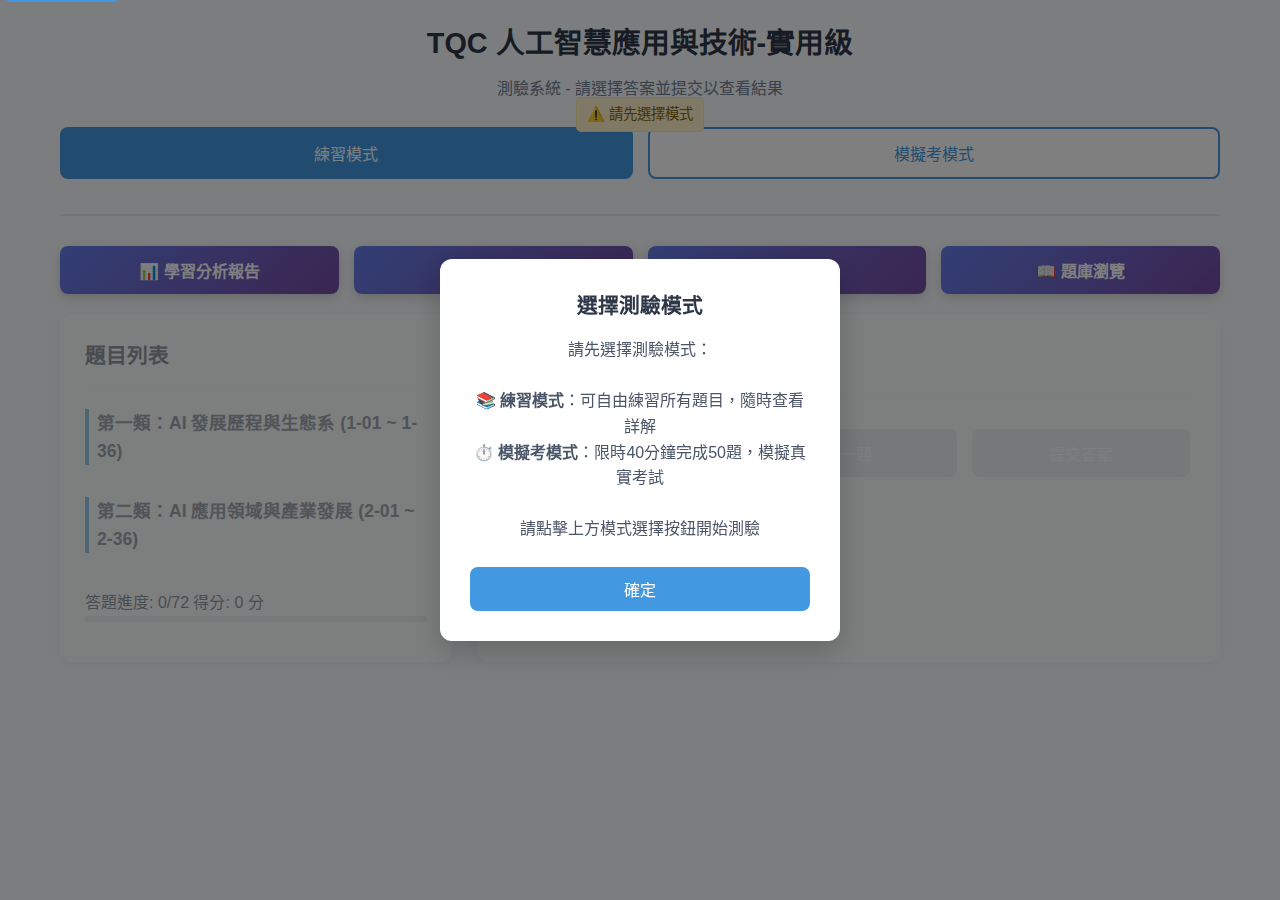
<file: index.html>
<!DOCTYPE html>
<html lang="zh-TW">
<head>
    <meta charset="UTF-8">
    <meta name="viewport" content="width=device-width, initial-scale=1.0">
    <title>TQC人工智慧應用與技術測驗</title>
    <link rel="stylesheet" href="style.css">
</head>
<body class="mode-not-selected">
    <!-- 自定義提示框 -->
    <div class="custom-alert" id="custom-alert">
        <div class="alert-content">
            <div class="alert-title" id="alert-title">提示</div>
            <div class="alert-message" id="alert-message"></div>
            <div class="alert-buttons">
                <button class="alert-btn confirm" id="alert-confirm">確定</button>
                <button class="alert-btn cancel" id="alert-cancel" style="display: none;">取消</button>
            </div>
        </div>
    </div>

    <!-- 學習分析報告模態框 -->
    <div class="modal" id="analysis-modal">
        <div class="modal-content">
            <div class="modal-header">
                <h2>📊 學習分析報告</h2>
                <span class="close" id="close-analysis">&times;</span>
            </div>
            <div class="modal-body" id="analysis-content">
                <!-- 分析內容將由JS生成 -->
            </div>
            <div class="modal-footer">
                <button class="btn-secondary" id="export-analysis">匯出報告</button>
                <button class="btn-primary" id="close-analysis-btn">關閉</button>
            </div>
        </div>
    </div>

    <!-- 自定義測驗模態框 -->
    <div class="modal" id="custom-quiz-modal">
        <div class="modal-content">
            <div class="modal-header">
                <h2>🎯 自定義測驗</h2>
                <span class="close" id="close-custom-quiz">&times;</span>
            </div>
            <div class="modal-body">
                <div class="custom-quiz-form">
                    <div class="form-group">
                        <label>測驗標題</label>
                        <input type="text" id="quiz-title" placeholder="輸入測驗標題" value="自定義測驗">
                    </div>
                    
                    <div class="form-group">
                        <label>題目數量</label>
                        <input type="number" id="quiz-quantity" min="5" max="72" value="20">
                    </div>
                    
                    <div class="form-group">
                        <label>測驗時間（分鐘）</label>
                        <input type="number" id="quiz-time" min="5" max="120" value="30">
                    </div>
                    
                    <div class="form-group">
                        <label>選擇題目類別</label>
                        <div class="category-checkboxes">
                            <label class="checkbox-label">
                                <input type="checkbox" id="category1-check" checked> 
                                第一類：AI 發展歷程與生態系
                            </label>
                            <label class="checkbox-label">
                                <input type="checkbox" id="category2-check" checked> 
                                第二類：AI 應用領域與產業發展
                            </label>
                        </div>
                    </div>
                    
                    <div class="form-group">
                        <label>題目難度篩選</label>
                        <div class="difficulty-options">
                            <label class="radio-label">
                                <input type="radio" name="difficulty" value="all" checked> 
                                全部題目
                            </label>
                            <label class="radio-label">
                                <input type="radio" name="difficulty" value="weakness"> 
                                弱點題目
                            </label>
                            <label class="radio-label">
                                <input type="radio" name="difficulty" value="unanswered"> 
                                未答題目
                            </label>
                        </div>
                    </div>
                    
                    <div class="quiz-preview" id="quiz-preview">
                        <h4>測驗預覽</h4>
                        <div id="preview-content">選擇設定後將顯示預覽</div>
                    </div>
                </div>
            </div>
            <div class="modal-footer">
                <button class="btn-secondary" id="preview-quiz">更新預覽</button>
                <button class="btn-primary" id="start-custom-quiz">開始測驗</button>
            </div>
        </div>
    </div>

    <!-- 智慧錯題本模態框 -->
    <div class="modal" id="wrong-questions-modal">
        <div class="modal-content">
            <div class="modal-header">
                <h2>📚 智慧錯題本</h2>
                <span class="close" id="close-wrong-questions">&times;</span>
            </div>
            <div class="modal-body">
                <div class="wrong-questions-panel">
                    <h3>🎯 錯題分析與複習</h3>
                    
                    <!-- 統計資訊 -->
                    <div class="wrong-questions-stats" id="wrong-questions-stats">
                        <!-- 統計數據將由JS生成 -->
                    </div>
                    
                    <!-- 篩選器 -->
                    <div class="wrong-questions-filter" id="wrong-questions-filter">
                        <button class="filter-btn active" data-filter="all">全部錯題</button>
                        <button class="filter-btn" data-filter="category1">AI發展歷程</button>
                        <button class="filter-btn" data-filter="category2">AI應用領域</button>
                        <button class="filter-btn" data-filter="recent">最近錯誤</button>
                        <button class="filter-btn" data-filter="frequent">頻繁錯誤</button>
                    </div>
                    
                    <!-- 錯題列表 -->
                    <div class="wrong-questions-list" id="wrong-questions-list">
                        <!-- 錯題列表將由JS生成 -->
                    </div>
                    
                    <!-- 操作按鈕 -->
                    <div class="wrong-questions-actions">
                        <button class="wrong-questions-btn secondary" id="export-wrong-questions">
                            📥 匯出錯題
                        </button>
                        <button class="wrong-questions-btn primary" id="start-wrong-questions-training">
                            🎯 專項練習
                        </button>
                    </div>
                </div>
            </div>
            <div class="modal-footer">
                <button class="btn-secondary" id="close-wrong-questions-btn">關閉</button>
            </div>
        </div>
    </div>

    <!-- 題庫瀏覽模態框 -->
<div class="modal" id="question-bank-modal">
    <div class="modal-content" style="max-width: 900px;">
        <div class="modal-header">
            <h2>📖 題庫瀏覽</h2>
            <span class="close" id="close-question-bank">&times;</span>
        </div>
        <div class="modal-body">
            <div class="question-bank-panel">
                <!-- 搜尋和篩選區域 -->
                <div class="question-bank-filter">
                    <div class="search-box">
                        <input type="text" id="question-search" placeholder="搜尋題目內容..." style="width: 100%; padding: 10px; border: 1px solid #ddd; border-radius: 5px;">
                    </div>
                    <div class="filter-options">
                        <label class="checkbox-label">
                            <input type="checkbox" id="filter-category1" checked> 
                            第一類：AI 發展歷程與生態系
                        </label>
                        <label class="checkbox-label">
                            <input type="checkbox" id="filter-category2" checked> 
                            第二類：AI 應用領域與產業發展
                        </label>
                        <select id="sort-questions" style="padding: 8px; border: 1px solid #ddd; border-radius: 5px;">
                            <option value="id">按題號排序</option>
                            <option value="category">按類別排序</option>
                        </select>
                    </div>
                </div>
                
                <!-- 統計資訊 -->
                <div class="question-bank-stats" id="question-bank-stats">
                    <!-- 統計數據將由JS生成 -->
                </div>
                
                <!-- 題目列表 -->
                <div class="question-bank-list" id="question-bank-list">
                    <!-- 題目列表將由JS生成 -->
                </div>
            </div>
        </div>
        <div class="modal-footer">
            <button class="btn-secondary" id="export-question-bank">匯出題庫</button>
            <button class="btn-primary" id="close-question-bank-btn">關閉</button>
        </div>
    </div>
</div>

    <!-- 新增功能按鈕區域 -->
    <div class="feature-buttons">
        <button class="feature-btn" id="analysis-btn">
            📊 學習分析報告
        </button>
        <button class="feature-btn" id="custom-quiz-btn">
            🎯 自定義測驗
        </button>
        <button class="feature-btn" id="wrong-questions-btn">
            📚 智慧錯題本
        </button>
        <!-- 新增題庫瀏覽按鈕 -->
        <button class="feature-btn" id="question-bank-btn">
            📖 題庫瀏覽
        </button>
    </div>

    <!-- 添加主要內容錨點 -->
    <a id="main-content" class="sr-only" tabindex="-1"></a>
    <div class="container">
        <header>
            <h1>TQC 人工智慧應用與技術-實用級</h1>
            <p class="subtitle">測驗系統 - 請選擇答案並提交以查看結果</p>
            
            <!-- 新增模式選擇按鈕 -->
            <div class="mode-selector">
                <button class="mode-btn active" id="practice-mode">練習模式</button>
                <button class="mode-btn" id="exam-mode">模擬考模式</button>
            </div>
        </header>
        
        <!-- 模擬考專用計時器 -->
        <div class="exam-timer" id="exam-timer" style="display: none;">
            <div class="timer-display">
                <span>剩餘時間：</span>
                <span id="time-display">40:00</span>
            </div>
            <div class="exam-info">
                <span>題數：<span id="exam-question-count">50</span>題</span>
                <span>目標分數：70分</span>
            </div>
        </div>
        
        <div class="main-content">
            <div class="question-list" id="question-list">
                <h2>題目列表</h2>
                
                <div class="question-categories">
                    <div class="category-title">第一類：AI 發展歷程與生態系 (1-01 ~ 1-36)</div>
                    <div class="question-items" id="category1">
                        <!-- 第一類題目將由JS生成 -->
                    </div>
                    
                    <div class="category-title">第二類：AI 應用領域與產業發展 (2-01 ~ 2-36)</div>
                    <div class="question-items" id="category2">
                        <!-- 第二類題目將由JS生成 -->
                    </div>
                </div>
                
                <!-- 新增進度條 -->
                <div class="progress-container">
                    <div class="progress-label">
                        <span>答題進度: <span id="progress">0/72</span></span>
                        <span>得分: <span id="score">0</span> 分</span>
                    </div>
                    <div class="progress-bar">
                        <div class="progress-fill" id="progress-fill" style="width: 0%"></div>
                    </div>
                </div>

                <div class="weakness-panel" id="weakness-panel" style="display: none;">
                    <h3>弱點分析</h3>
                    <div class="weakness-summary">
                        <div class="weakness-stats">
                            <div class="weakness-stat">
                                <span class="stat-value" id="weakness-count">0</span>
                                <span class="stat-label">弱點領域</span>
                            </div>
                            <div class="weakness-stat">
                                <span class="stat-value" id="improvement-percent">0%</span>
                                <span class="stat-label">需改進</span>
                            </div>
                        </div>
                    </div>
                    <div class="weakness-categories" id="weakness-categories">
                        <!-- 弱點分類將由JS生成 -->
                    </div>
                    <button class="weakness-training-btn" id="weakness-training-btn">
                        🎯 開始弱點訓練
                    </button>
                </div>

                <div class="result-panel" id="result-panel" style="display: none;">
                    <h3>測驗結果</h3>
                    <div id="result-content"></div>
                </div>
            </div>
            
            <div class="question-detail">
                <div class="question-header">
                    <div class="question-number" id="current-question">題目 1-01</div>
                </div>
                
                <div class="question-text" id="question-text">
                    <!-- 題目內容將由JS生成 -->
                </div>
                
                <div class="options" id="options-container">
                    <!-- 選項將由JS生成 -->
                </div>
                
                <div class="feedback" id="feedback">
                    <!-- 回饋訊息將由JS生成 -->
                </div>
                
                <div class="navigation">
                    <button class="prev-btn" id="prev-btn">上一題</button>
                    <button class="next-btn" id="next-btn">下一題</button>
                    
                    <!-- 練習模式專用提交按鈕 -->
                    <button class="submit-btn" id="submit-btn" disabled>提交答案</button>
                    
                    <!-- 新增：第一類完成交卷按鈕 -->
                    <button class="category-submit-btn" id="category1-submit-btn" style="display: none;">
                        ✅ 完成第一類交卷
                    </button>
                    
                    <!-- 弱點訓練按鈕 -->
                    <button class="weakness-mode-btn" id="weakness-mode-btn" style="display: none;">
                        🎯 弱點訓練模式
                    </button>
                    
                    <!-- 模擬考專用提交按鈕 -->
                    <button class="exam-submit-btn" id="exam-submit-btn" style="display: none;">提前交卷</button>
                    
                    <!-- 模擬考專用再考一次按鈕 -->
                    <button class="exam-retry-btn" id="exam-retry-btn" style="display: none;">再考一次</button>
                </div>
            </div>
        </div>
    </div>
    <script src="script_rd.js"></script>
</body>
</html>
</file>
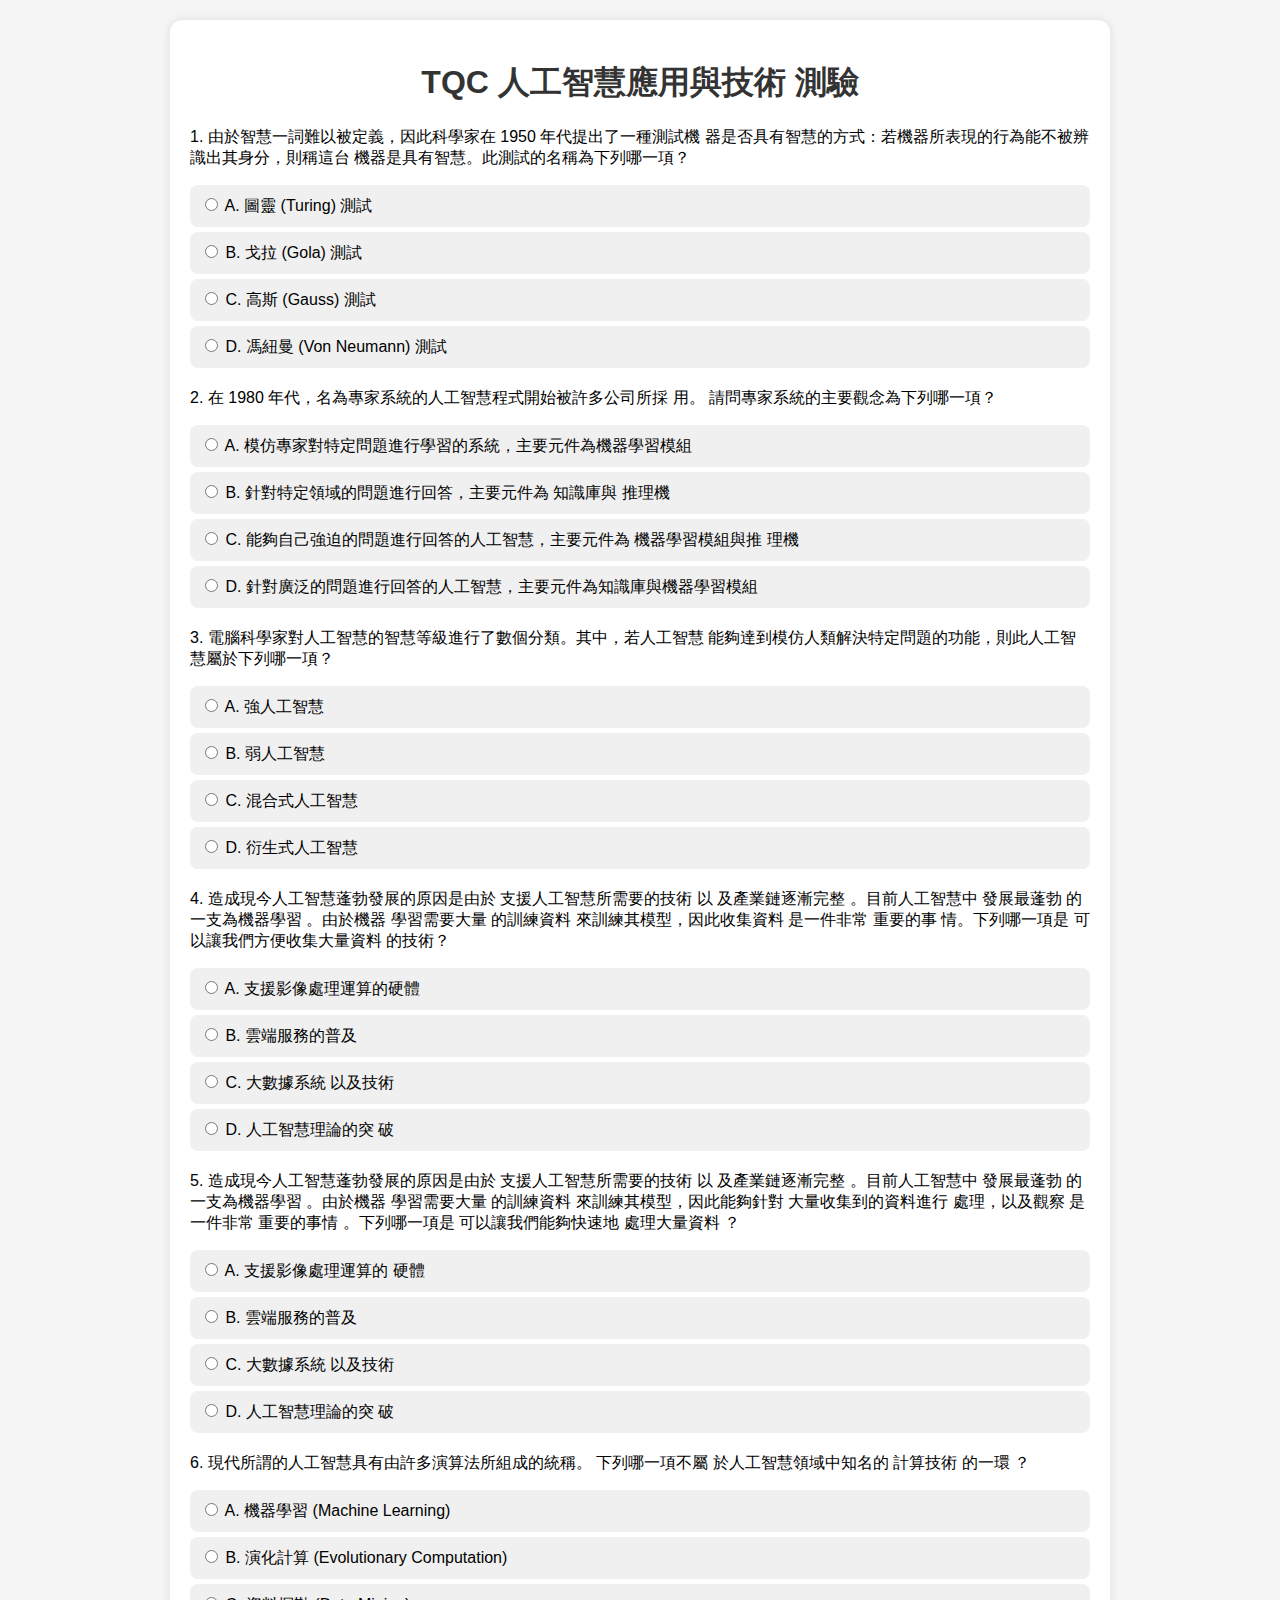
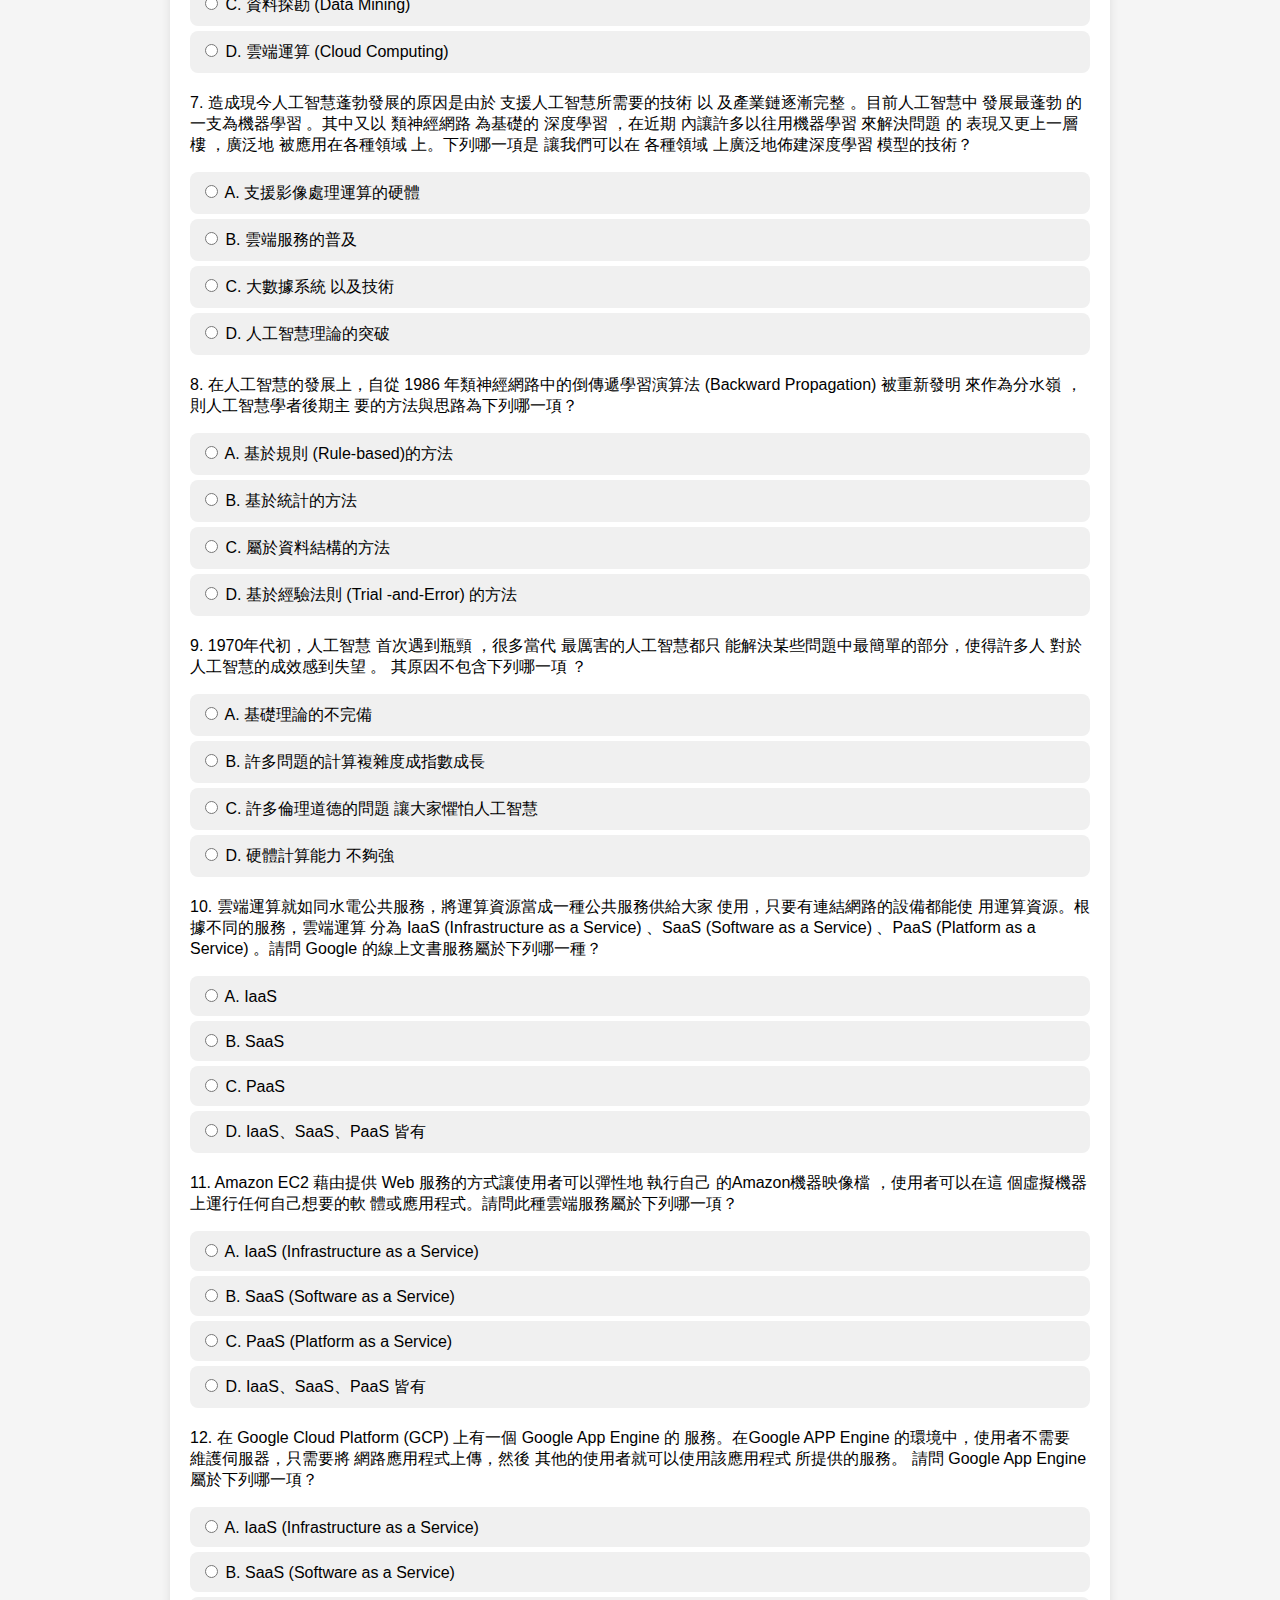
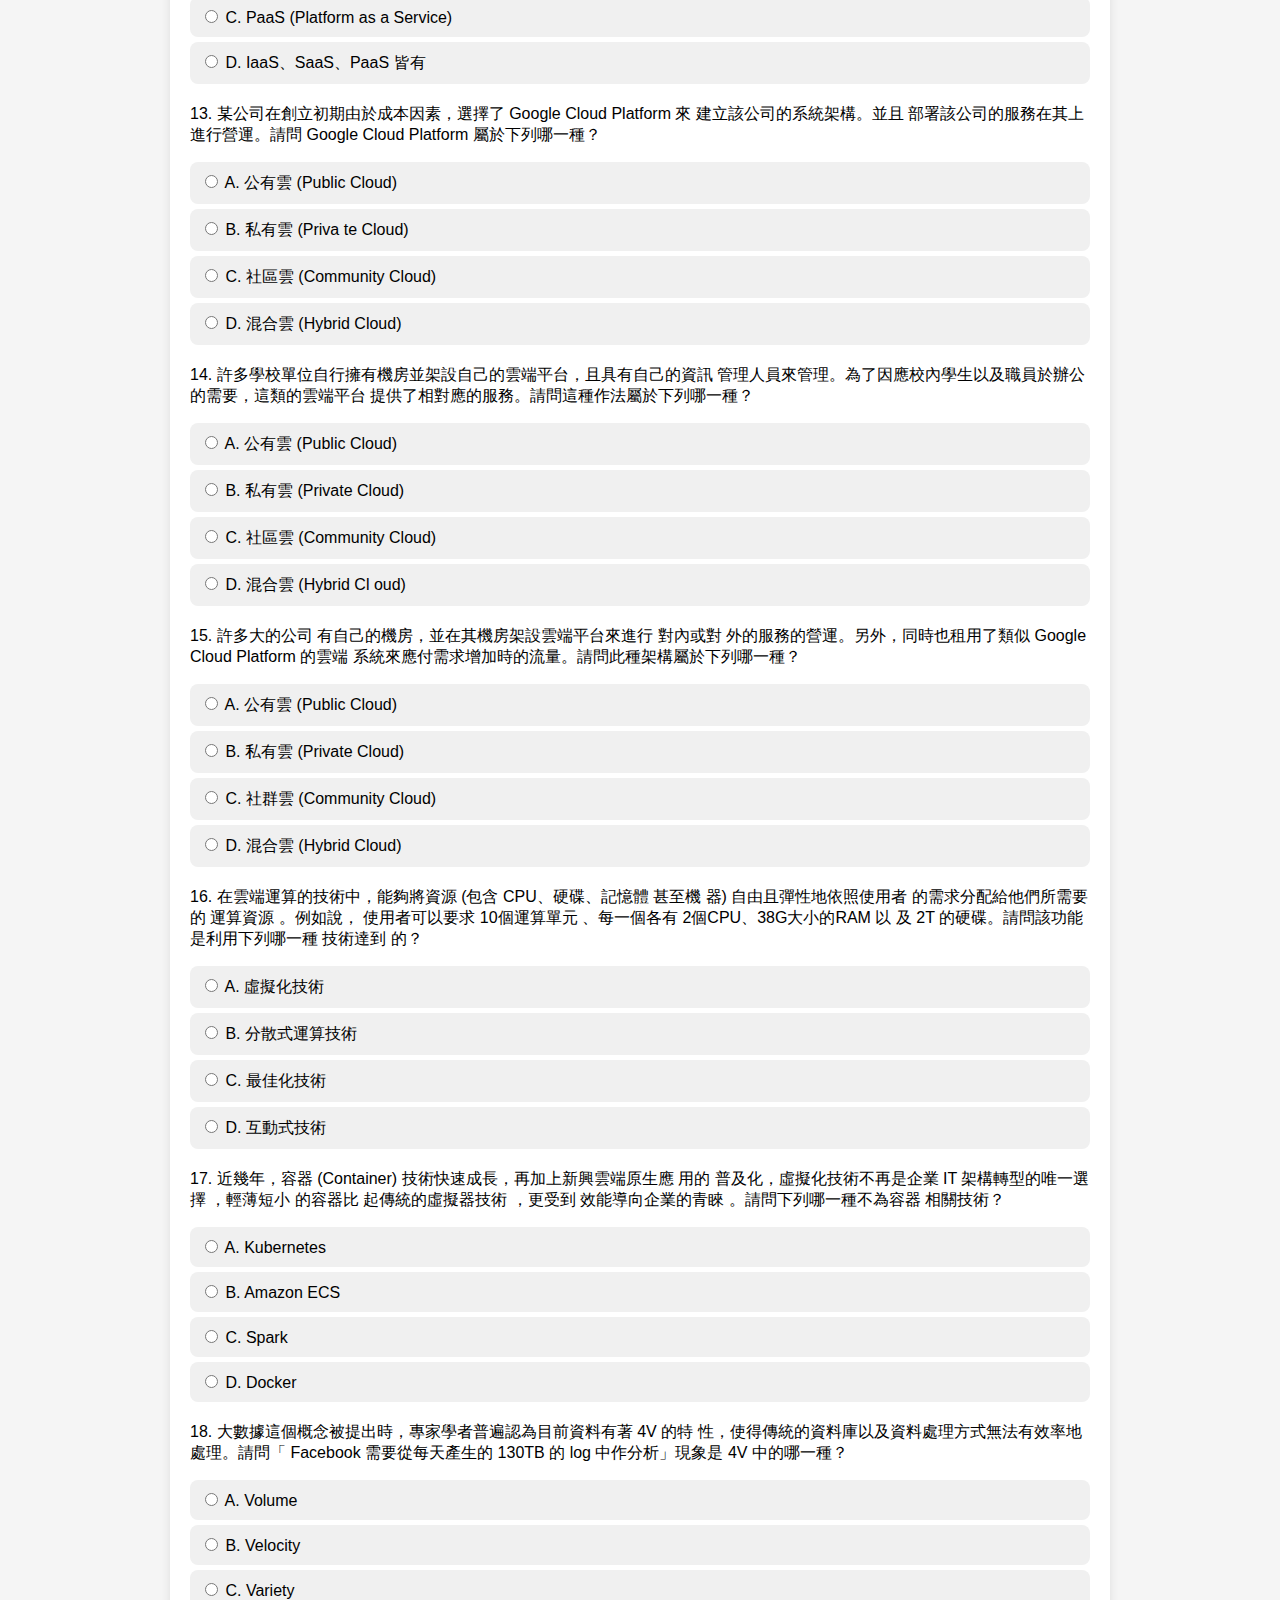
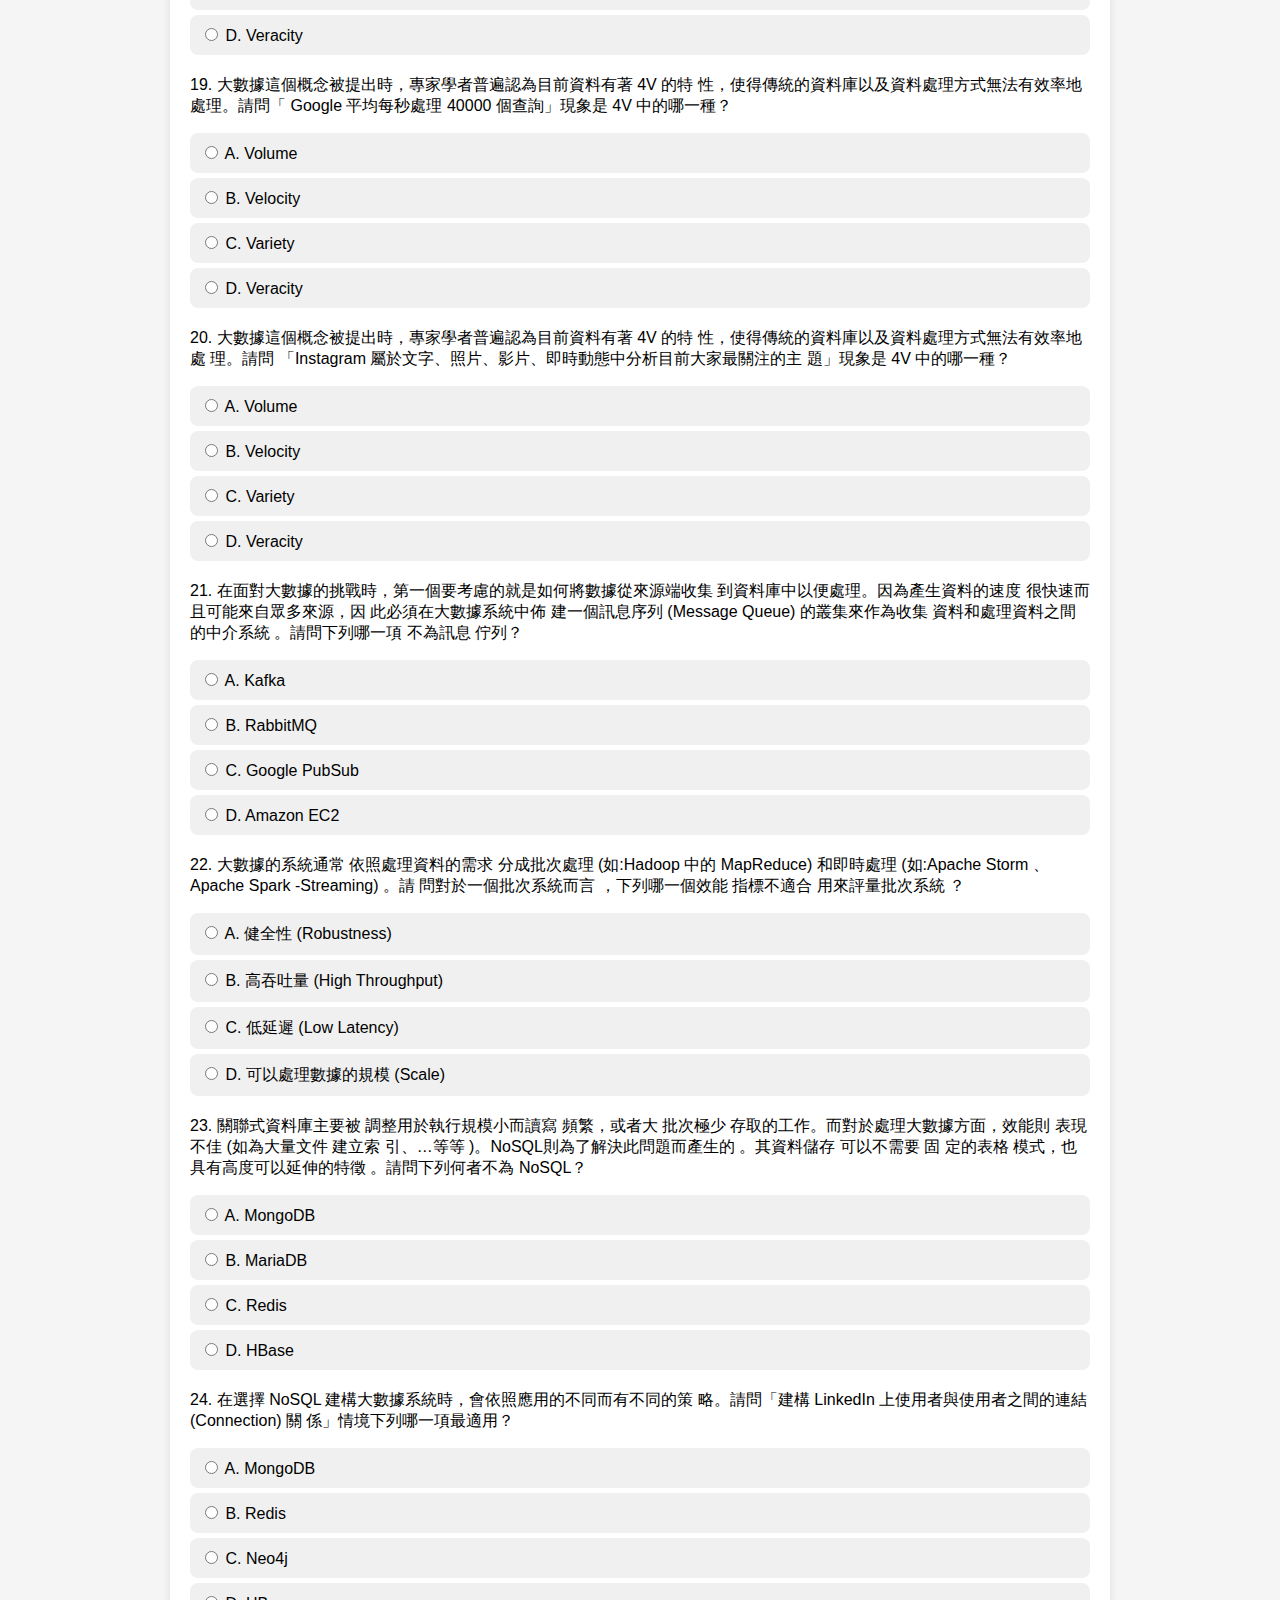
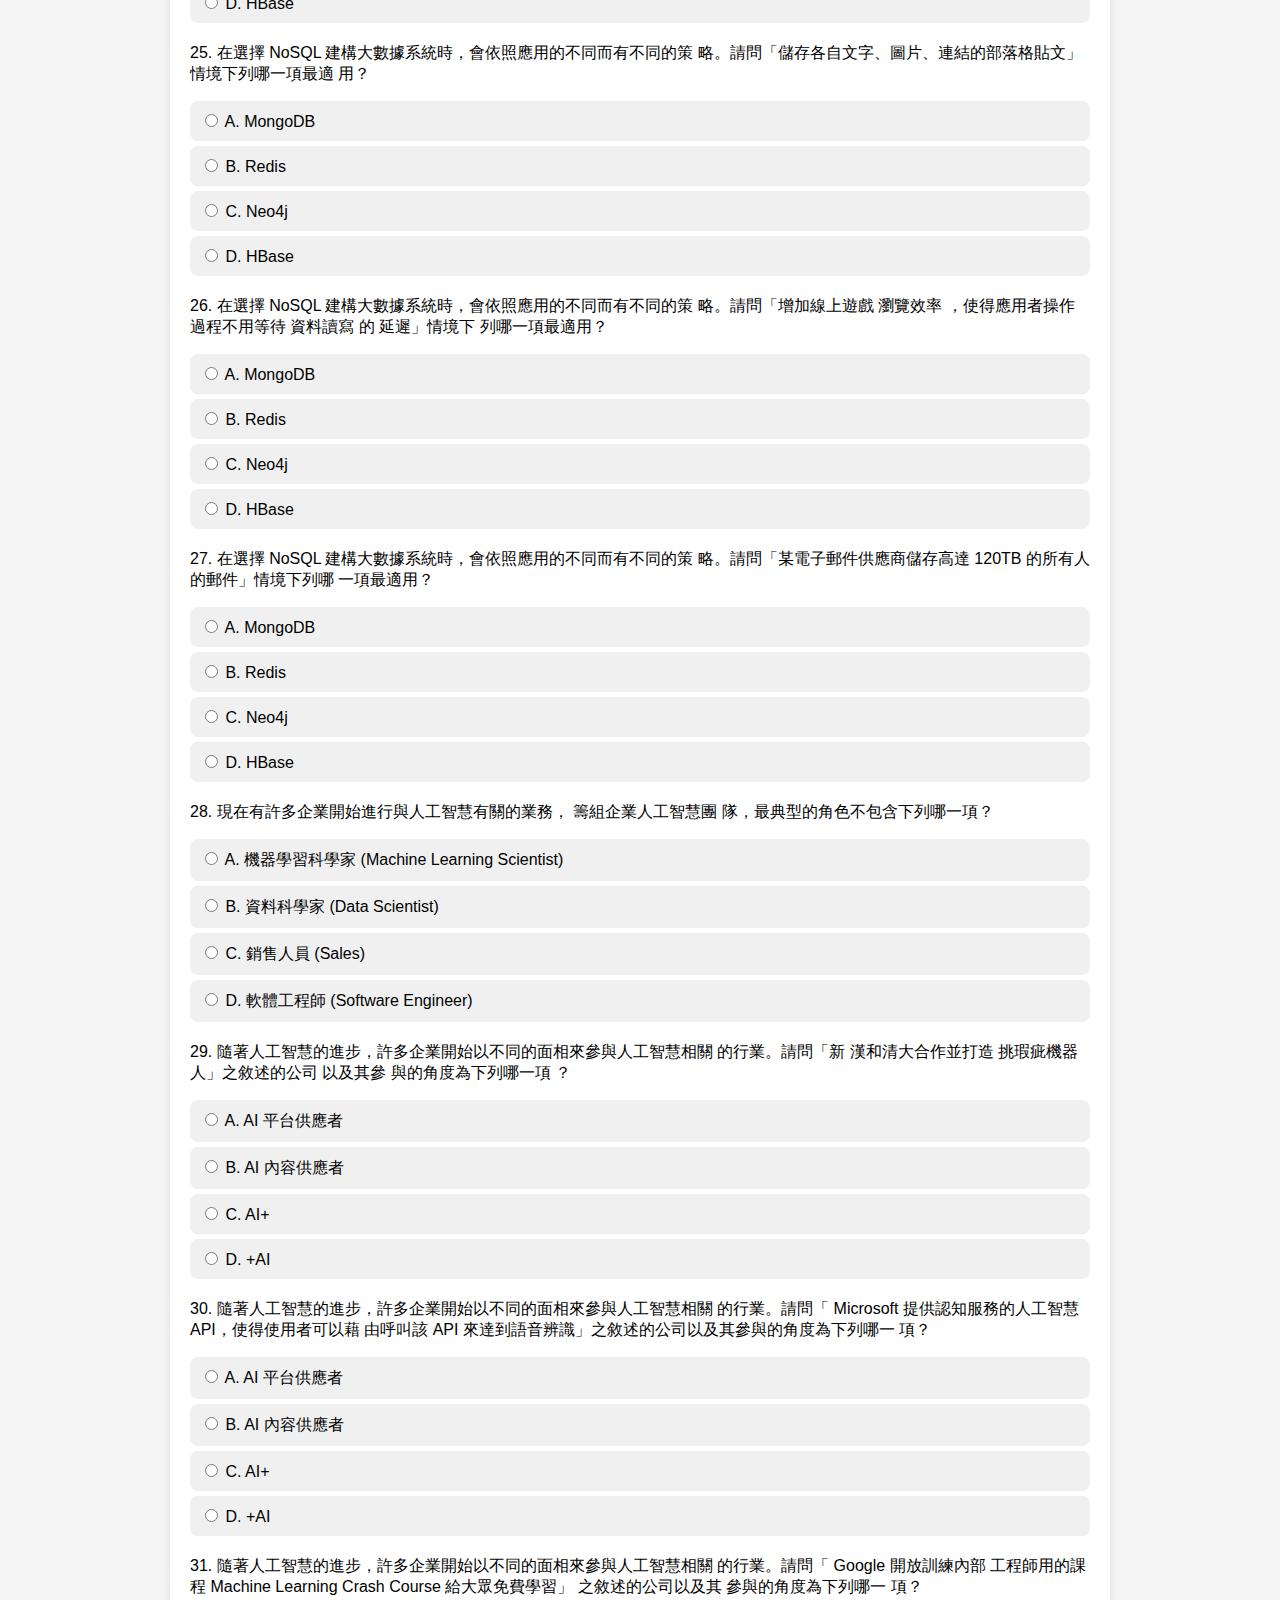
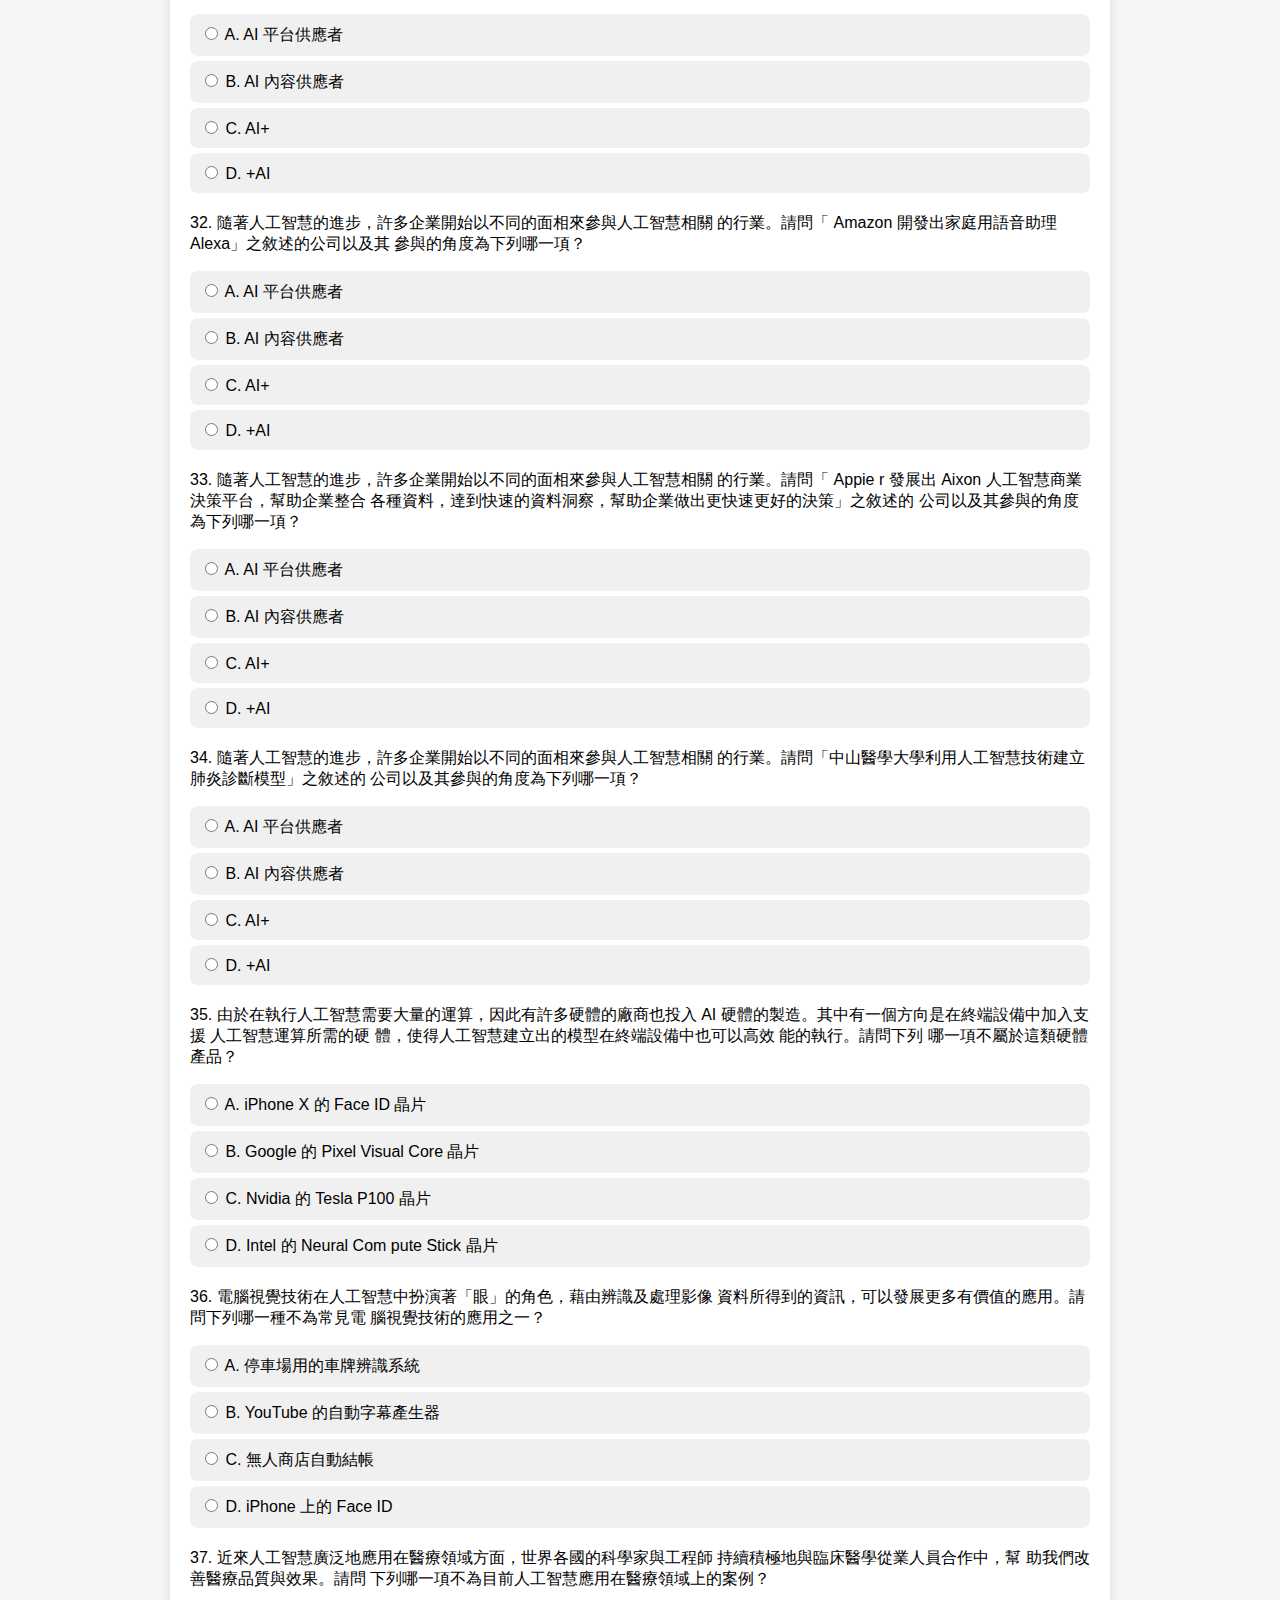
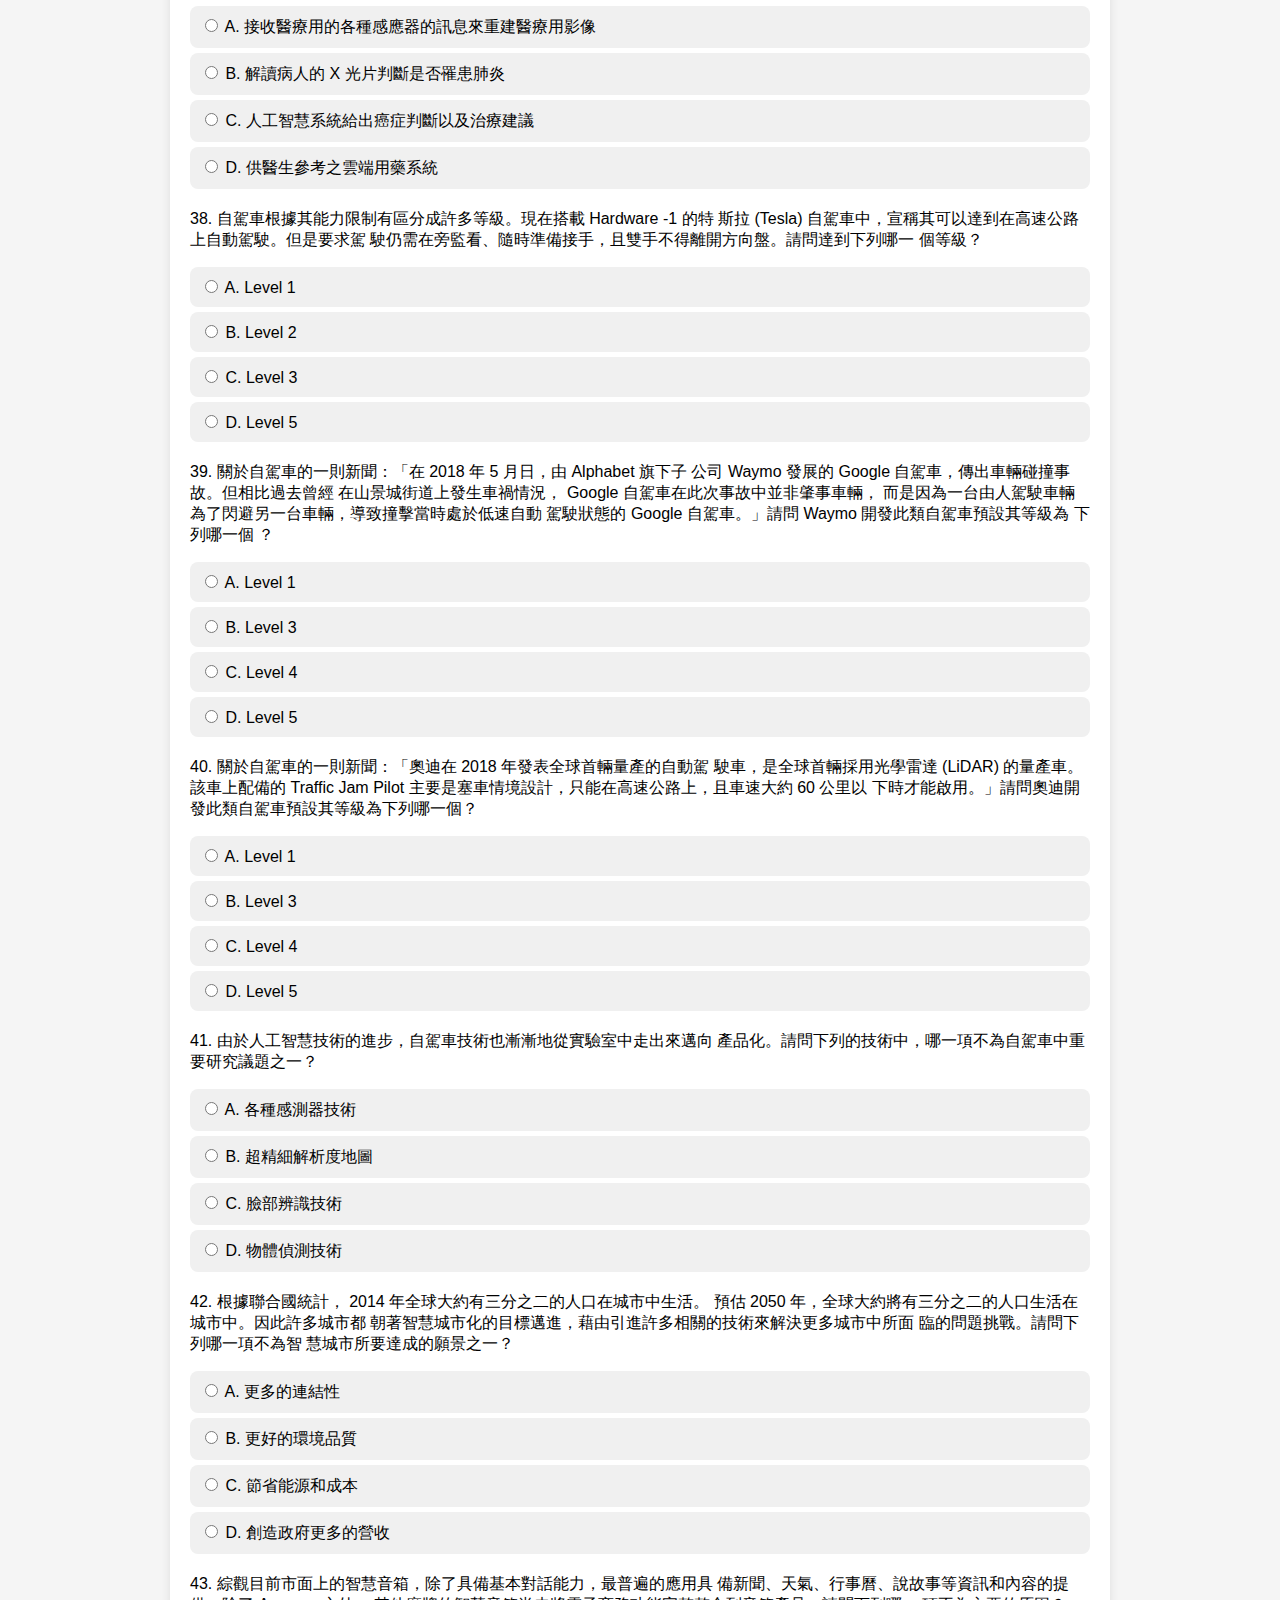
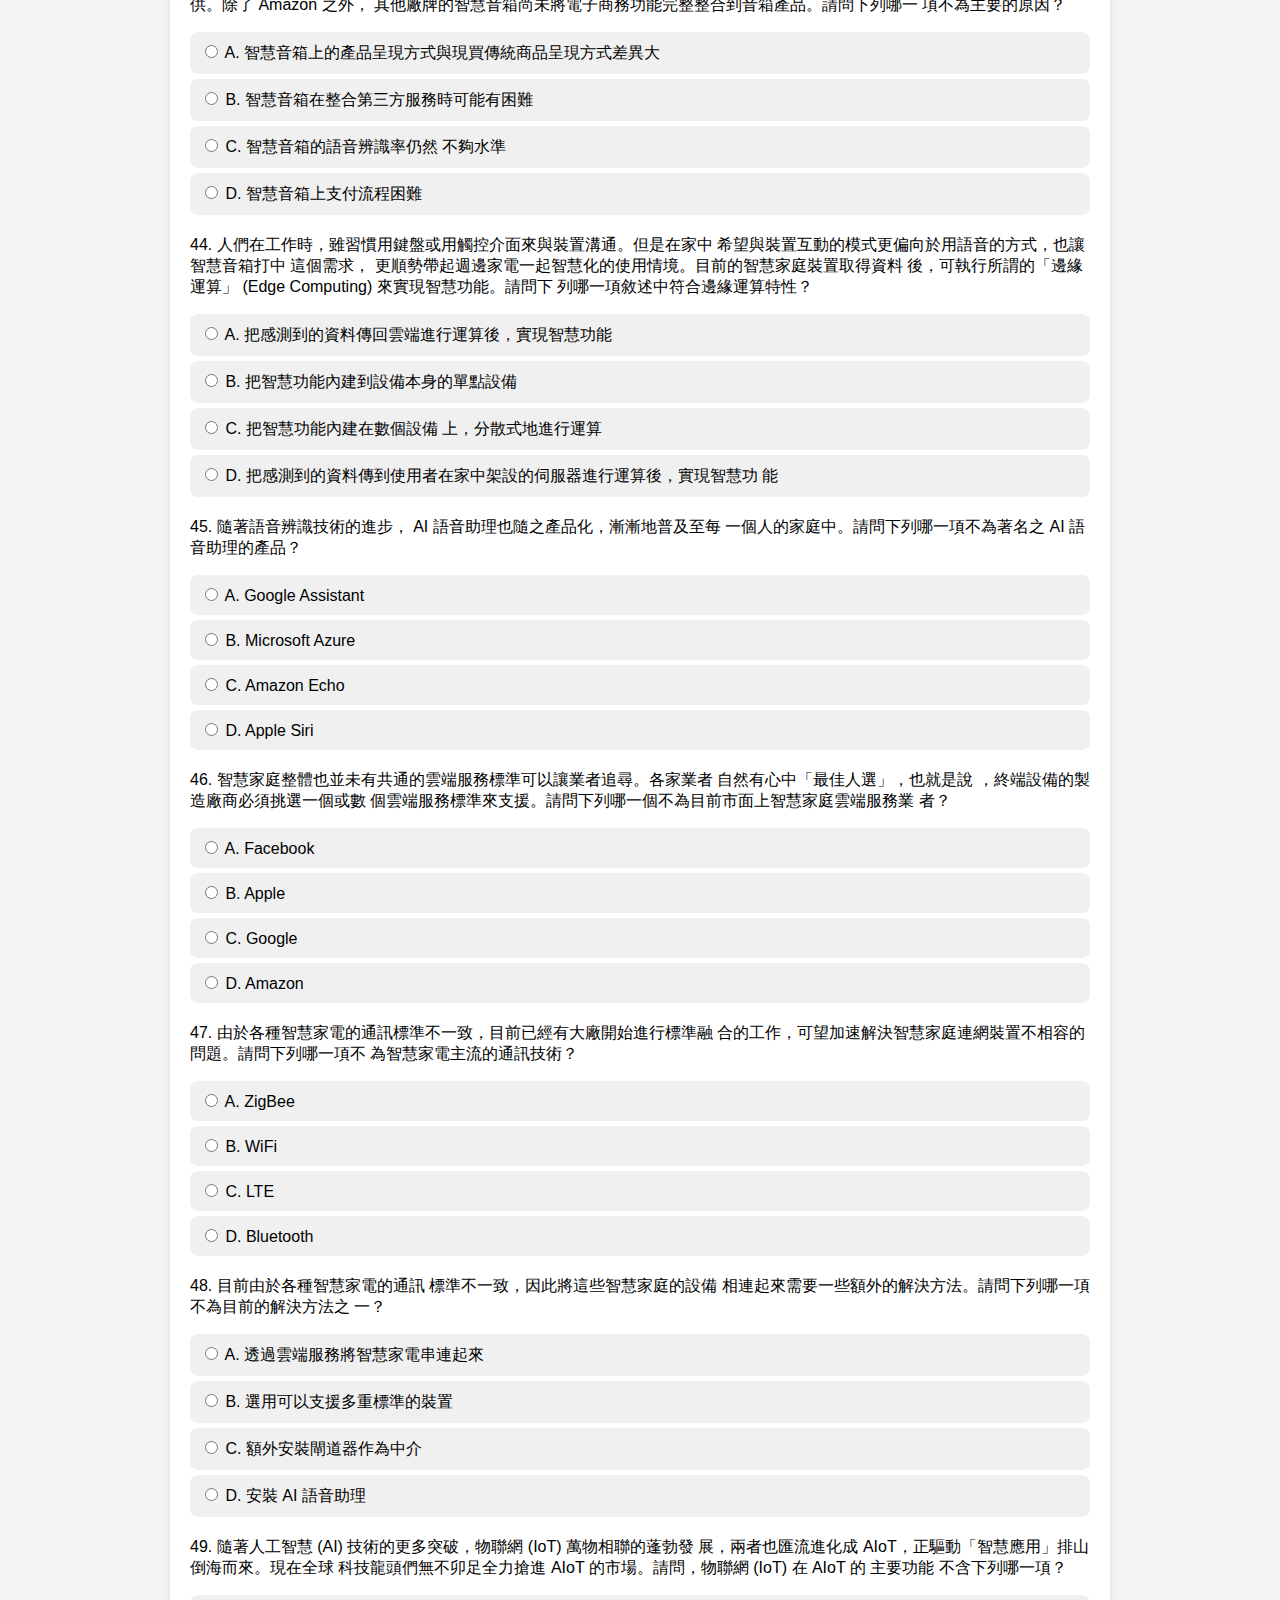
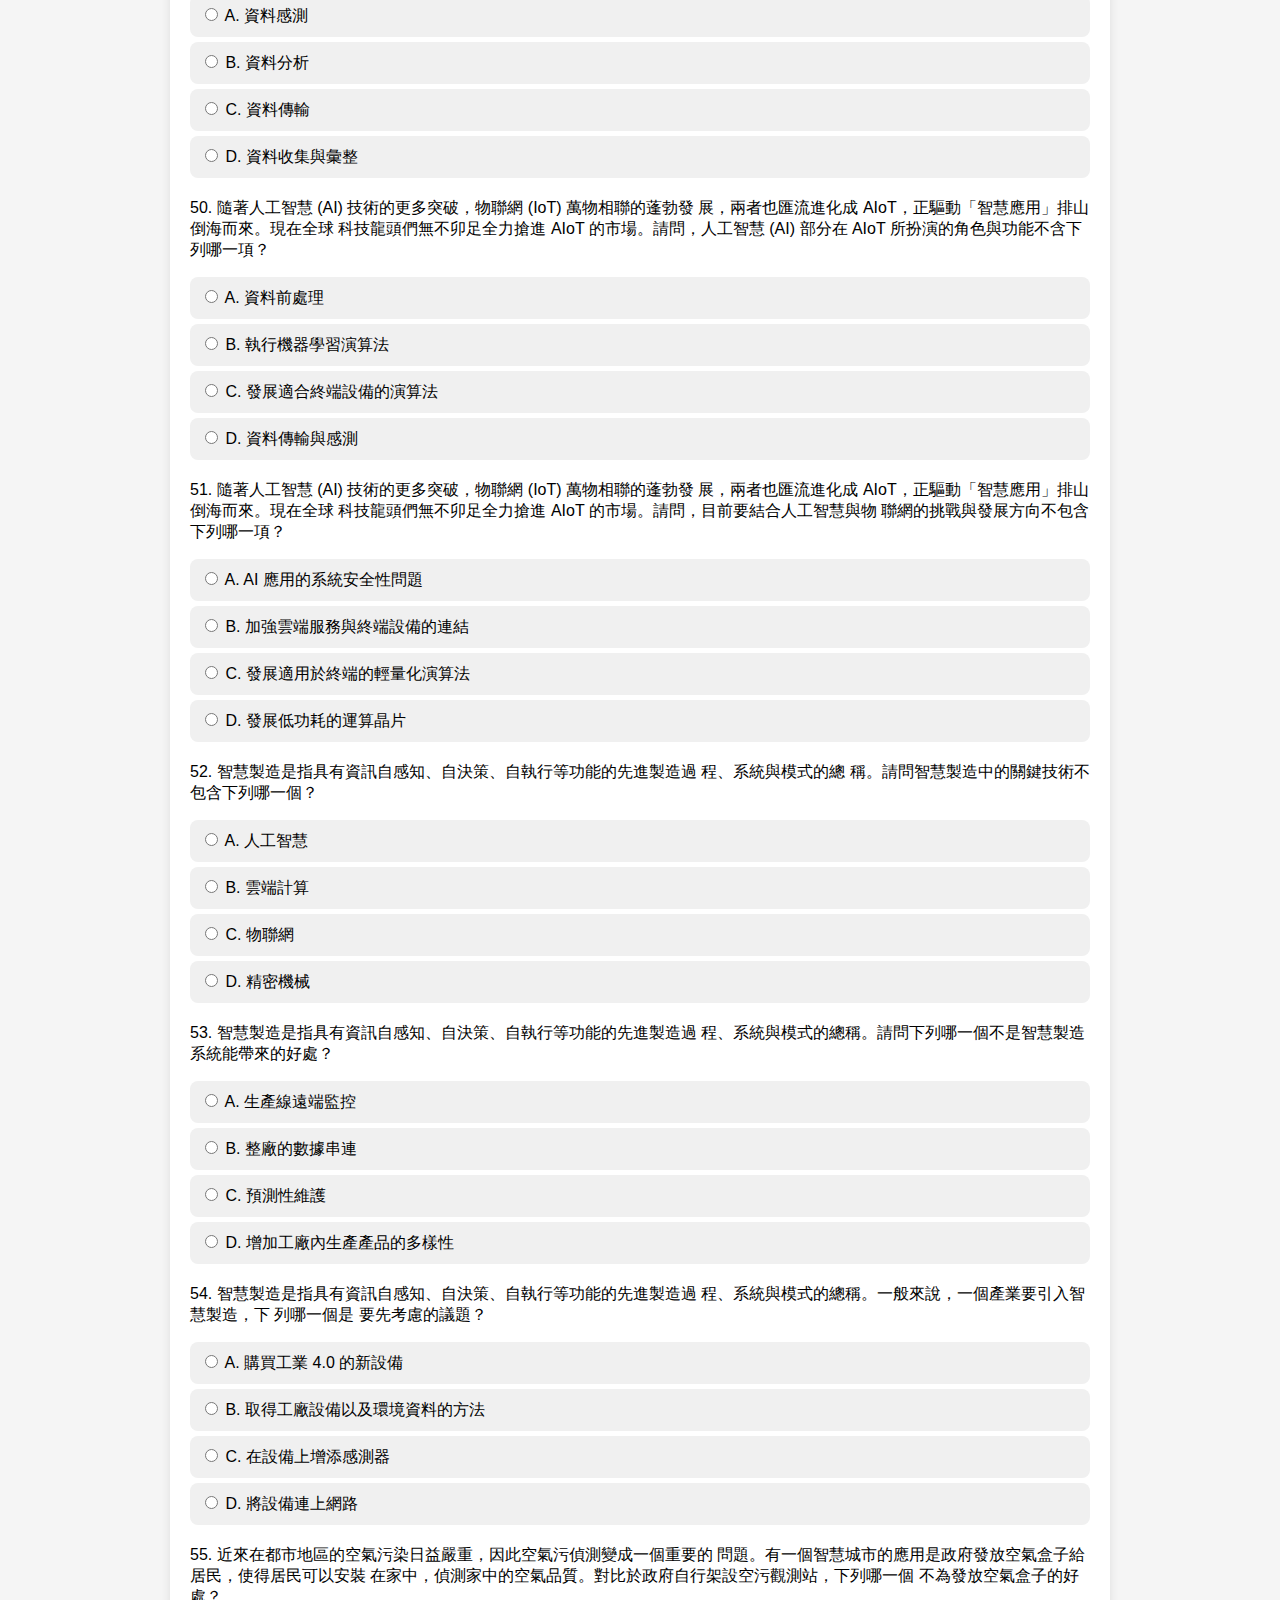
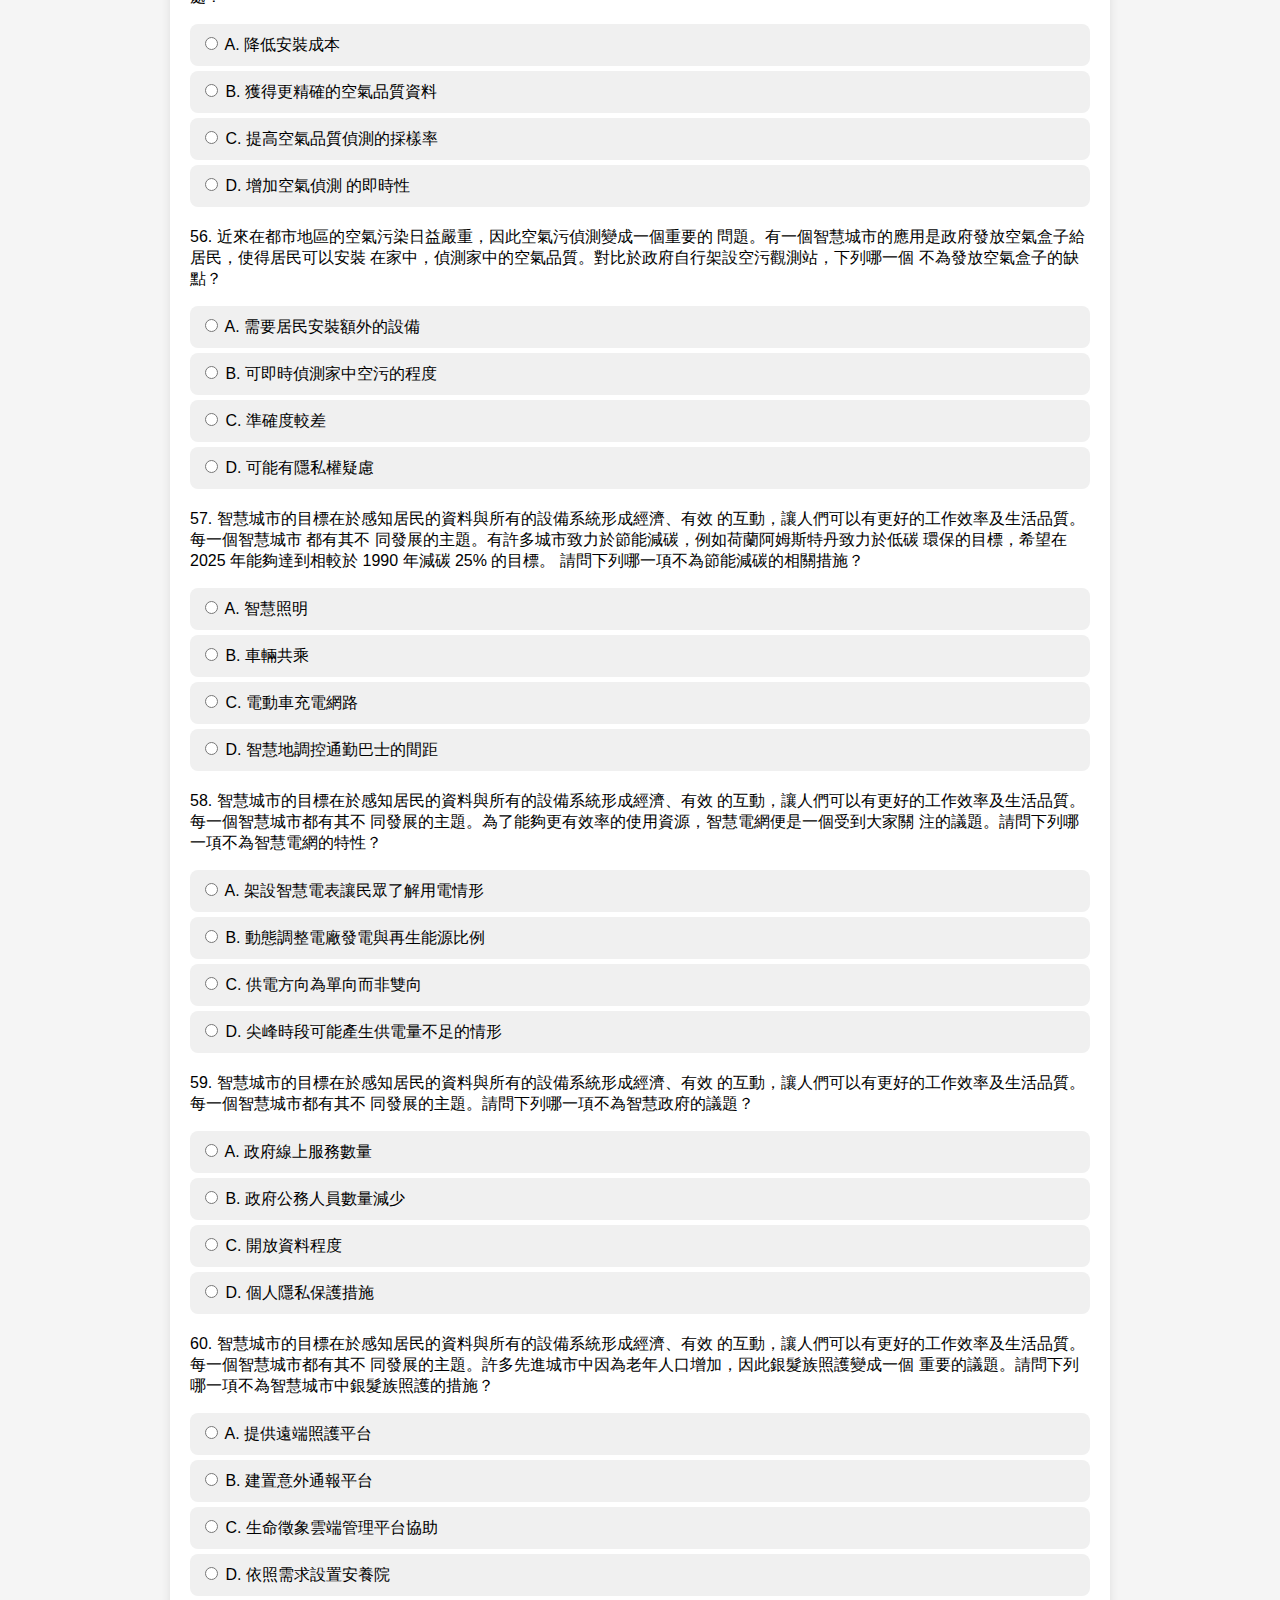
<file: TQC.html>
<!DOCTYPE html>
<html lang="zh-Hant">
<head>
  <meta charset="UTF-8">
  <title>TQC 人工智慧應用與技術 測驗</title>
  <style>
    body { font-family: "Microsoft JhengHei", sans-serif; background: #f5f5f5; margin: 0; padding: 20px; }
    .quiz-container { max-width: 900px; margin: auto; background: white; padding: 20px; border-radius: 12px; box-shadow: 0 0 10px rgba(0,0,0,0.1); }
    h1 { text-align: center; color: #333; }
    .question { margin-bottom: 20px; }
    .options label { display: block; background: #f0f0f0; padding: 10px; margin: 5px 0; border-radius: 8px; cursor: pointer; transition: background 0.3s; }
    .options label:hover { background: #ddd; }
    button { display: block; width: 100%; padding: 12px; margin-top: 20px; font-size: 16px; background: #4CAF50; color: white; border: none; border-radius: 8px; cursor: pointer; }
    button:hover { background: #45a049; }
    #result { margin-top: 20px; font-size: 18px; font-weight: bold; text-align: center; }
    #warning { margin-top: 15px; color: red; font-weight: bold; text-align: center; }
  </style>
</head>
<body>
  <div class="quiz-container">
    <h1>TQC 人工智慧應用與技術 測驗</h1>
    <form id="quizForm">

      <div class="question">
        <p>1. 由於智慧一詞難以被定義，因此科學家在  1950 年代提出了一種測試機 器是否具有智慧的方式：若機器所表現的行為能不被辨識出其身分，則稱這台 機器是具有智慧。此測試的名稱為下列哪一項？</p>
        <div class="options">
          <label><input type="radio" name="q1" value="A"> A. 圖靈  (Turing) 測試</label>
          <label><input type="radio" name="q1" value="B"> B. 戈拉  (Gola) 測試</label>
          <label><input type="radio" name="q1" value="C"> C. 高斯  (Gauss) 測試</label>
          <label><input type="radio" name="q1" value="D"> D. 馮紐曼  (Von Neumann) 測試</label>
        </div>
      </div>
    
      <div class="question">
        <p>2. 在 1980 年代，名為專家系統的人工智慧程式開始被許多公司所採 用。 請問專家系統的主要觀念為下列哪一項？</p>
        <div class="options">
          <label><input type="radio" name="q2" value="A"> A. 模仿專家對特定問題進行學習的系統，主要元件為機器學習模組</label>
          <label><input type="radio" name="q2" value="B"> B. 針對特定領域的問題進行回答，主要元件為 知識庫與 推理機</label>
          <label><input type="radio" name="q2" value="C"> C. 能夠自己強迫的問題進行回答的人工智慧，主要元件為 機器學習模組與推
理機</label>
          <label><input type="radio" name="q2" value="D"> D. 針對廣泛的問題進行回答的人工智慧，主要元件為知識庫與機器學習模組</label>
        </div>
      </div>
    
      <div class="question">
        <p>3. 電腦科學家對人工智慧的智慧等級進行了數個分類。其中，若人工智慧 能夠達到模仿人類解決特定問題的功能，則此人工智慧屬於下列哪一項？</p>
        <div class="options">
          <label><input type="radio" name="q3" value="A"> A. 強人工智慧</label>
          <label><input type="radio" name="q3" value="B"> B. 弱人工智慧</label>
          <label><input type="radio" name="q3" value="C"> C. 混合式人工智慧</label>
          <label><input type="radio" name="q3" value="D"> D. 衍生式人工智慧</label>
        </div>
      </div>
    
      <div class="question">
        <p>4. 造成現今人工智慧蓬勃發展的原因是由於 支援人工智慧所需要的技術 以 及產業鏈逐漸完整 。目前人工智慧中 發展最蓬勃 的一支為機器學習 。由於機器 學習需要大量 的訓練資料 來訓練其模型，因此收集資料 是一件非常 重要的事 情。下列哪一項是 可以讓我們方便收集大量資料 的技術？</p>
        <div class="options">
          <label><input type="radio" name="q4" value="A"> A. 支援影像處理運算的硬體</label>
          <label><input type="radio" name="q4" value="B"> B. 雲端服務的普及</label>
          <label><input type="radio" name="q4" value="C"> C. 大數據系統 以及技術</label>
          <label><input type="radio" name="q4" value="D"> D. 人工智慧理論的突 破</label>
        </div>
      </div>
    
      <div class="question">
        <p>5. 造成現今人工智慧蓬勃發展的原因是由於 支援人工智慧所需要的技術 以 及產業鏈逐漸完整 。目前人工智慧中 發展最蓬勃 的一支為機器學習 。由於機器 學習需要大量 的訓練資料 來訓練其模型，因此能夠針對 大量收集到的資料進行 處理，以及觀察 是一件非常 重要的事情 。下列哪一項是 可以讓我們能夠快速地 處理大量資料 ？</p>
        <div class="options">
          <label><input type="radio" name="q5" value="A"> A. 支援影像處理運算的 硬體</label>
          <label><input type="radio" name="q5" value="B"> B. 雲端服務的普及</label>
          <label><input type="radio" name="q5" value="C"> C. 大數據系統 以及技術</label>
          <label><input type="radio" name="q5" value="D"> D. 人工智慧理論的突 破</label>
        </div>
      </div>
    
      <div class="question">
        <p>6. 現代所謂的人工智慧具有由許多演算法所組成的統稱。 下列哪一項不屬 於人工智慧領域中知名的 計算技術 的一環  ？</p>
        <div class="options">
          <label><input type="radio" name="q6" value="A"> A. 機器學習  (Machine Learning)</label>
          <label><input type="radio" name="q6" value="B"> B. 演化計算  (Evolutionary Computation)</label>
          <label><input type="radio" name="q6" value="C"> C. 資料探勘  (Data Mining)</label>
          <label><input type="radio" name="q6" value="D"> D. 雲端運算  (Cloud Computing)</label>
        </div>
      </div>
    
      <div class="question">
        <p>7. 造成現今人工智慧蓬勃發展的原因是由於 支援人工智慧所需要的技術 以 及產業鏈逐漸完整 。目前人工智慧中 發展最蓬勃 的一支為機器學習 。其中又以 類神經網路 為基礎的 深度學習 ，在近期 內讓許多以往用機器學習 來解決問題 的 表現又更上一層樓 ，廣泛地 被應用在各種領域 上。下列哪一項是 讓我們可以在 各種領域 上廣泛地佈建深度學習 模型的技術？</p>
        <div class="options">
          <label><input type="radio" name="q7" value="A"> A. 支援影像處理運算的硬體</label>
          <label><input type="radio" name="q7" value="B"> B. 雲端服務的普及</label>
          <label><input type="radio" name="q7" value="C"> C. 大數據系統 以及技術</label>
          <label><input type="radio" name="q7" value="D"> D. 人工智慧理論的突破</label>
        </div>
      </div>
    
      <div class="question">
        <p>8. 在人工智慧的發展上，自從  1986 年類神經網路中的倒傳遞學習演算法   (Backward Propagation) 被重新發明 來作為分水嶺 ，則人工智慧學者後期主 要的方法與思路為下列哪一項？</p>
        <div class="options">
          <label><input type="radio" name="q8" value="A"> A. 基於規則 (Rule-based)的方法</label>
          <label><input type="radio" name="q8" value="B"> B. 基於統計的方法</label>
          <label><input type="radio" name="q8" value="C"> C. 屬於資料結構的方法</label>
          <label><input type="radio" name="q8" value="D"> D. 基於經驗法則  (Trial -and-Error) 的方法</label>
        </div>
      </div>
    
      <div class="question">
        <p>9. 1970年代初，人工智慧 首次遇到瓶頸 ，很多當代 最厲害的人工智慧都只 能解決某些問題中最簡單的部分，使得許多人 對於人工智慧的成效感到失望 。 其原因不包含下列哪一項 ？</p>
        <div class="options">
          <label><input type="radio" name="q9" value="A"> A. 基礎理論的不完備</label>
          <label><input type="radio" name="q9" value="B"> B. 許多問題的計算複雜度成指數成長</label>
          <label><input type="radio" name="q9" value="C"> C. 許多倫理道德的問題 讓大家懼怕人工智慧</label>
          <label><input type="radio" name="q9" value="D"> D. 硬體計算能力 不夠強</label>
        </div>
      </div>
    
      <div class="question">
        <p>10. 雲端運算就如同水電公共服務，將運算資源當成一種公共服務供給大家 使用，只要有連結網路的設備都能使 用運算資源。根據不同的服務，雲端運算 分為  IaaS (Infrastructure as a Service) 、SaaS (Software as a Service) 、PaaS  (Platform as a Service) 。請問  Google 的線上文書服務屬於下列哪一種？</p>
        <div class="options">
          <label><input type="radio" name="q10" value="A"> A. IaaS</label>
          <label><input type="radio" name="q10" value="B"> B. SaaS</label>
          <label><input type="radio" name="q10" value="C"> C. PaaS</label>
          <label><input type="radio" name="q10" value="D"> D. IaaS、SaaS、PaaS 皆有</label>
        </div>
      </div>
    
      <div class="question">
        <p>11. Amazon EC2 藉由提供  Web 服務的方式讓使用者可以彈性地 執行自己 的Amazon機器映像檔 ，使用者可以在這 個虛擬機器上運行任何自己想要的軟 體或應用程式。請問此種雲端服務屬於下列哪一項？</p>
        <div class="options">
          <label><input type="radio" name="q11" value="A"> A. IaaS (Infrastructure as a Service)</label>
          <label><input type="radio" name="q11" value="B"> B. SaaS (Software as a Service)</label>
          <label><input type="radio" name="q11" value="C"> C. PaaS (Platform as a Service)</label>
          <label><input type="radio" name="q11" value="D"> D. IaaS、SaaS、PaaS 皆有</label>
        </div>
      </div>
    
      <div class="question">
        <p>12. 在 Google Cloud Platform (GCP) 上有一個  Google App Engine 的 服務。在Google APP Engine 的環境中，使用者不需要 維護伺服器，只需要將 網路應用程式上傳，然後 其他的使用者就可以使用該應用程式 所提供的服務。 請問  Google App Engine 屬於下列哪一項？</p>
        <div class="options">
          <label><input type="radio" name="q12" value="A"> A. IaaS (Infrastructure as a  Service)</label>
          <label><input type="radio" name="q12" value="B"> B. SaaS (Software as a Service)</label>
          <label><input type="radio" name="q12" value="C"> C. PaaS (Platform as a Service)</label>
          <label><input type="radio" name="q12" value="D"> D. IaaS、SaaS、PaaS 皆有</label>
        </div>
      </div>
    
      <div class="question">
        <p>13. 某公司在創立初期由於成本因素，選擇了  Google Cloud Platform 來 建立該公司的系統架構。並且 部署該公司的服務在其上進行營運。請問   Google Cloud Platform 屬於下列哪一種？</p>
        <div class="options">
          <label><input type="radio" name="q13" value="A"> A. 公有雲  (Public Cloud)</label>
          <label><input type="radio" name="q13" value="B"> B. 私有雲  (Priva te Cloud)</label>
          <label><input type="radio" name="q13" value="C"> C. 社區雲  (Community Cloud)</label>
          <label><input type="radio" name="q13" value="D"> D. 混合雲  (Hybrid Cloud)</label>
        </div>
      </div>
    
      <div class="question">
        <p>14. 許多學校單位自行擁有機房並架設自己的雲端平台，且具有自己的資訊 管理人員來管理。為了因應校內學生以及職員於辦公的需要，這類的雲端平台 提供了相對應的服務。請問這種作法屬於下列哪一種？</p>
        <div class="options">
          <label><input type="radio" name="q14" value="A"> A. 公有雲  (Public Cloud)</label>
          <label><input type="radio" name="q14" value="B"> B. 私有雲  (Private Cloud)</label>
          <label><input type="radio" name="q14" value="C"> C. 社區雲  (Community Cloud)</label>
          <label><input type="radio" name="q14" value="D"> D. 混合雲  (Hybrid Cl oud)</label>
        </div>
      </div>
    
      <div class="question">
        <p>15. 許多大的公司 有自己的機房，並在其機房架設雲端平台來進行 對內或對 外的服務的營運。另外，同時也租用了類似  Google Cloud Platform 的雲端 系統來應付需求增加時的流量。請問此種架構屬於下列哪一種？</p>
        <div class="options">
          <label><input type="radio" name="q15" value="A"> A. 公有雲  (Public Cloud)</label>
          <label><input type="radio" name="q15" value="B"> B. 私有雲  (Private Cloud)</label>
          <label><input type="radio" name="q15" value="C"> C. 社群雲 (Community Cloud)</label>
          <label><input type="radio" name="q15" value="D"> D. 混合雲  (Hybrid Cloud)</label>
        </div>
      </div>
    
      <div class="question">
        <p>16. 在雲端運算的技術中，能夠將資源  (包含  CPU、硬碟、記憶體 甚至機 器) 自由且彈性地依照使用者 的需求分配給他們所需要的 運算資源 。例如說， 使用者可以要求 10個運算單元 、每一個各有 2個CPU、38G大小的RAM 以 及 2T 的硬碟。請問該功能是利用下列哪一種 技術達到 的？</p>
        <div class="options">
          <label><input type="radio" name="q16" value="A"> A. 虛擬化技術</label>
          <label><input type="radio" name="q16" value="B"> B. 分散式運算技術</label>
          <label><input type="radio" name="q16" value="C"> C. 最佳化技術</label>
          <label><input type="radio" name="q16" value="D"> D. 互動式技術</label>
        </div>
      </div>
    
      <div class="question">
        <p>17. 近幾年，容器  (Container) 技術快速成長，再加上新興雲端原生應 用的 普及化，虛擬化技術不再是企業  IT 架構轉型的唯一選擇 ，輕薄短小 的容器比 起傳統的虛擬器技術 ，更受到 效能導向企業的青睞 。請問下列哪一種不為容器 相關技術？</p>
        <div class="options">
          <label><input type="radio" name="q17" value="A"> A. Kubernetes</label>
          <label><input type="radio" name="q17" value="B"> B. Amazon ECS</label>
          <label><input type="radio" name="q17" value="C"> C. Spark</label>
          <label><input type="radio" name="q17" value="D"> D. Docker</label>
        </div>
      </div>
    
      <div class="question">
        <p>18. 大數據這個概念被提出時，專家學者普遍認為目前資料有著  4V 的特 性，使得傳統的資料庫以及資料處理方式無法有效率地處理。請問「 Facebook  需要從每天產生的  130TB 的 log 中作分析」現象是  4V 中的哪一種？</p>
        <div class="options">
          <label><input type="radio" name="q18" value="A"> A. Volume</label>
          <label><input type="radio" name="q18" value="B"> B. Velocity</label>
          <label><input type="radio" name="q18" value="C"> C. Variety</label>
          <label><input type="radio" name="q18" value="D"> D. Veracity</label>
        </div>
      </div>
    
      <div class="question">
        <p>19. 大數據這個概念被提出時，專家學者普遍認為目前資料有著  4V 的特 性，使得傳統的資料庫以及資料處理方式無法有效率地處理。請問「 Google  平均每秒處理  40000 個查詢」現象是  4V 中的哪一種？</p>
        <div class="options">
          <label><input type="radio" name="q19" value="A"> A. Volume</label>
          <label><input type="radio" name="q19" value="B"> B. Velocity</label>
          <label><input type="radio" name="q19" value="C"> C. Variety</label>
          <label><input type="radio" name="q19" value="D"> D. Veracity</label>
        </div>
      </div>
    
      <div class="question">
        <p>20. 大數據這個概念被提出時，專家學者普遍認為目前資料有著  4V 的特 性，使得傳統的資料庫以及資料處理方式無法有效率地處 理。請問 「Instagram 屬於文字、照片、影片、即時動態中分析目前大家最關注的主 題」現象是  4V 中的哪一種？</p>
        <div class="options">
          <label><input type="radio" name="q20" value="A"> A. Volume</label>
          <label><input type="radio" name="q20" value="B"> B. Velocity</label>
          <label><input type="radio" name="q20" value="C"> C. Variety</label>
          <label><input type="radio" name="q20" value="D"> D. Veracity</label>
        </div>
      </div>
    
      <div class="question">
        <p>21. 在面對大數據的挑戰時，第一個要考慮的就是如何將數據從來源端收集 到資料庫中以便處理。因為產生資料的速度 很快速而且可能來自眾多來源，因 此必須在大數據系統中佈 建一個訊息序列 (Message Queue) 的叢集來作為收集 資料和處理資料之間的中介系統 。請問下列哪一項 不為訊息 佇列？</p>
        <div class="options">
          <label><input type="radio" name="q21" value="A"> A. Kafka</label>
          <label><input type="radio" name="q21" value="B"> B. RabbitMQ</label>
          <label><input type="radio" name="q21" value="C"> C. Google PubSub</label>
          <label><input type="radio" name="q21" value="D"> D. Amazon EC2</label>
        </div>
      </div>
    
      <div class="question">
        <p>22. 大數據的系統通常 依照處理資料的需求 分成批次處理 (如:Hadoop 中的 MapReduce) 和即時處理 (如:Apache Storm 、Apache Spark -Streaming) 。請 問對於一個批次系統而言 ，下列哪一個效能 指標不適合 用來評量批次系統 ？</p>
        <div class="options">
          <label><input type="radio" name="q22" value="A"> A. 健全性 (Robustness)</label>
          <label><input type="radio" name="q22" value="B"> B. 高吞吐量 (High Throughput)</label>
          <label><input type="radio" name="q22" value="C"> C. 低延遲 (Low Latency)</label>
          <label><input type="radio" name="q22" value="D"> D. 可以處理數據的規模 (Scale)</label>
        </div>
      </div>
    
      <div class="question">
        <p>23. 關聯式資料庫主要被 調整用於執行規模小而讀寫 頻繁，或者大 批次極少 存取的工作。而對於處理大數據方面，效能則 表現不佳 (如為大量文件 建立索 引、…等等 )。NoSQL則為了解決此問題而產生的 。其資料儲存 可以不需要 固 定的表格 模式，也具有高度可以延伸的特徵 。請問下列何者不為 NoSQL？</p>
        <div class="options">
          <label><input type="radio" name="q23" value="A"> A. MongoDB</label>
          <label><input type="radio" name="q23" value="B"> B. MariaDB</label>
          <label><input type="radio" name="q23" value="C"> C. Redis</label>
          <label><input type="radio" name="q23" value="D"> D. HBase</label>
        </div>
      </div>
    
      <div class="question">
        <p>24. 在選擇  NoSQL 建構大數據系統時，會依照應用的不同而有不同的策 略。請問「建構  LinkedIn 上使用者與使用者之間的連結  (Connection) 關 係」情境下列哪一項最適用？</p>
        <div class="options">
          <label><input type="radio" name="q24" value="A"> A. MongoDB</label>
          <label><input type="radio" name="q24" value="B"> B. Redis</label>
          <label><input type="radio" name="q24" value="C"> C. Neo4j</label>
          <label><input type="radio" name="q24" value="D"> D. HBase</label>
        </div>
      </div>
    
      <div class="question">
        <p>25. 在選擇  NoSQL 建構大數據系統時，會依照應用的不同而有不同的策 略。請問「儲存各自文字、圖片、連結的部落格貼文」情境下列哪一項最適 用？</p>
        <div class="options">
          <label><input type="radio" name="q25" value="A"> A. MongoDB</label>
          <label><input type="radio" name="q25" value="B"> B. Redis</label>
          <label><input type="radio" name="q25" value="C"> C. Neo4j</label>
          <label><input type="radio" name="q25" value="D"> D. HBase</label>
        </div>
      </div>
    
      <div class="question">
        <p>26. 在選擇  NoSQL 建構大數據系統時，會依照應用的不同而有不同的策 略。請問「增加線上遊戲 瀏覽效率 ，使得應用者操作過程不用等待 資料讀寫 的 延遲」情境下 列哪一項最適用？</p>
        <div class="options">
          <label><input type="radio" name="q26" value="A"> A. MongoDB</label>
          <label><input type="radio" name="q26" value="B"> B. Redis</label>
          <label><input type="radio" name="q26" value="C"> C. Neo4j</label>
          <label><input type="radio" name="q26" value="D"> D. HBase</label>
        </div>
      </div>
    
      <div class="question">
        <p>27. 在選擇  NoSQL 建構大數據系統時，會依照應用的不同而有不同的策 略。請問「某電子郵件供應商儲存高達  120TB 的所有人的郵件」情境下列哪 一項最適用？</p>
        <div class="options">
          <label><input type="radio" name="q27" value="A"> A. MongoDB</label>
          <label><input type="radio" name="q27" value="B"> B. Redis</label>
          <label><input type="radio" name="q27" value="C"> C. Neo4j</label>
          <label><input type="radio" name="q27" value="D"> D. HBase</label>
        </div>
      </div>
    
      <div class="question">
        <p>28. 現在有許多企業開始進行與人工智慧有關的業務， 籌組企業人工智慧團 隊，最典型的角色不包含下列哪一項？</p>
        <div class="options">
          <label><input type="radio" name="q28" value="A"> A. 機器學習科學家  (Machine Learning Scientist)</label>
          <label><input type="radio" name="q28" value="B"> B. 資料科學家  (Data Scientist)</label>
          <label><input type="radio" name="q28" value="C"> C. 銷售人員  (Sales)</label>
          <label><input type="radio" name="q28" value="D"> D. 軟體工程師  (Software Engineer)</label>
        </div>
      </div>
    
      <div class="question">
        <p>29. 隨著人工智慧的進步，許多企業開始以不同的面相來參與人工智慧相關 的行業。請問「新 漢和清大合作並打造 挑瑕疵機器人」之敘述的公司 以及其參 與的角度為下列哪一項 ？</p>
        <div class="options">
          <label><input type="radio" name="q29" value="A"> A. AI 平台供應者</label>
          <label><input type="radio" name="q29" value="B"> B. AI 內容供應者</label>
          <label><input type="radio" name="q29" value="C"> C. AI+</label>
          <label><input type="radio" name="q29" value="D"> D. +AI</label>
        </div>
      </div>
    
      <div class="question">
        <p>30. 隨著人工智慧的進步，許多企業開始以不同的面相來參與人工智慧相關 的行業。請問「 Microsoft 提供認知服務的人工智慧  API，使得使用者可以藉 由呼叫該  API 來達到語音辨識」之敘述的公司以及其參與的角度為下列哪一 項？</p>
        <div class="options">
          <label><input type="radio" name="q30" value="A"> A. AI 平台供應者</label>
          <label><input type="radio" name="q30" value="B"> B. AI 內容供應者</label>
          <label><input type="radio" name="q30" value="C"> C. AI+</label>
          <label><input type="radio" name="q30" value="D"> D. +AI</label>
        </div>
      </div>
    
      <div class="question">
        <p>31. 隨著人工智慧的進步，許多企業開始以不同的面相來參與人工智慧相關 的行業。請問「 Google 開放訓練內部 工程師用的課程 Machine Learning  Crash Course 給大眾免費學習」 之敘述的公司以及其 參與的角度為下列哪一 項？</p>
        <div class="options">
          <label><input type="radio" name="q31" value="A"> A. AI 平台供應者</label>
          <label><input type="radio" name="q31" value="B"> B. AI 內容供應者</label>
          <label><input type="radio" name="q31" value="C"> C. AI+</label>
          <label><input type="radio" name="q31" value="D"> D. +AI</label>
        </div>
      </div>
    
      <div class="question">
        <p>32. 隨著人工智慧的進步，許多企業開始以不同的面相來參與人工智慧相關 的行業。請問「 Amazon 開發出家庭用語音助理  Alexa」之敘述的公司以及其 參與的角度為下列哪一項？</p>
        <div class="options">
          <label><input type="radio" name="q32" value="A"> A. AI 平台供應者</label>
          <label><input type="radio" name="q32" value="B"> B. AI 內容供應者</label>
          <label><input type="radio" name="q32" value="C"> C. AI+</label>
          <label><input type="radio" name="q32" value="D"> D. +AI</label>
        </div>
      </div>
    
      <div class="question">
        <p>33. 隨著人工智慧的進步，許多企業開始以不同的面相來參與人工智慧相關 的行業。請問「 Appie r 發展出  Aixon 人工智慧商業決策平台，幫助企業整合 各種資料，達到快速的資料洞察，幫助企業做出更快速更好的決策」之敘述的 公司以及其參與的角度為下列哪一項？</p>
        <div class="options">
          <label><input type="radio" name="q33" value="A"> A. AI 平台供應者</label>
          <label><input type="radio" name="q33" value="B"> B. AI 內容供應者</label>
          <label><input type="radio" name="q33" value="C"> C. AI+</label>
          <label><input type="radio" name="q33" value="D"> D. +AI</label>
        </div>
      </div>
    
      <div class="question">
        <p>34. 隨著人工智慧的進步，許多企業開始以不同的面相來參與人工智慧相關 的行業。請問「中山醫學大學利用人工智慧技術建立 肺炎診斷模型」之敘述的 公司以及其參與的角度為下列哪一項？</p>
        <div class="options">
          <label><input type="radio" name="q34" value="A"> A. AI 平台供應者</label>
          <label><input type="radio" name="q34" value="B"> B. AI 內容供應者</label>
          <label><input type="radio" name="q34" value="C"> C. AI+</label>
          <label><input type="radio" name="q34" value="D"> D. +AI</label>
        </div>
      </div>
    
      <div class="question">
        <p>35. 由於在執行人工智慧需要大量的運算，因此有許多硬體的廠商也投入  AI  硬體的製造。其中有一個方向是在終端設備中加入支援 人工智慧運算所需的硬 體，使得人工智慧建立出的模型在終端設備中也可以高效 能的執行。請問下列 哪一項不屬於這類硬體產品？</p>
        <div class="options">
          <label><input type="radio" name="q35" value="A"> A. iPhone X 的 Face ID 晶片</label>
          <label><input type="radio" name="q35" value="B"> B. Google 的 Pixel Visual Core 晶片</label>
          <label><input type="radio" name="q35" value="C"> C. Nvidia 的 Tesla P100 晶片</label>
          <label><input type="radio" name="q35" value="D"> D. Intel 的 Neural Com pute Stick 晶片</label>
        </div>
      </div>
    
      <div class="question">
        <p>36. 電腦視覺技術在人工智慧中扮演著「眼」的角色，藉由辨識及處理影像 資料所得到的資訊，可以發展更多有價值的應用。請問下列哪一種不為常見電 腦視覺技術的應用之一？</p>
        <div class="options">
          <label><input type="radio" name="q36" value="A"> A. 停車場用的車牌辨識系統</label>
          <label><input type="radio" name="q36" value="B"> B. YouTube 的自動字幕產生器</label>
          <label><input type="radio" name="q36" value="C"> C. 無人商店自動結帳</label>
          <label><input type="radio" name="q36" value="D"> D. iPhone 上的  Face ID</label>
        </div>
      </div>
    
      <div class="question">
        <p>37. 近來人工智慧廣泛地應用在醫療領域方面，世界各國的科學家與工程師 持續積極地與臨床醫學從業人員合作中，幫 助我們改善醫療品質與效果。請問 下列哪一項不為目前人工智慧應用在醫療領域上的案例？</p>
        <div class="options">
          <label><input type="radio" name="q37" value="A"> A. 接收醫療用的各種感應器的訊息來重建醫療用影像</label>
          <label><input type="radio" name="q37" value="B"> B. 解讀病人的  X 光片判斷是否罹患肺炎</label>
          <label><input type="radio" name="q37" value="C"> C. 人工智慧系統給出癌症判斷以及治療建議</label>
          <label><input type="radio" name="q37" value="D"> D. 供醫生參考之雲端用藥系統</label>
        </div>
      </div>
    
      <div class="question">
        <p>38. 自駕車根據其能力限制有區分成許多等級。現在搭載  Hardware -1 的特 斯拉  (Tesla) 自駕車中，宣稱其可以達到在高速公路上自動駕駛。但是要求駕 駛仍需在旁監看、隨時準備接手，且雙手不得離開方向盤。請問達到下列哪一 個等級？</p>
        <div class="options">
          <label><input type="radio" name="q38" value="A"> A. Level 1</label>
          <label><input type="radio" name="q38" value="B"> B. Level 2</label>
          <label><input type="radio" name="q38" value="C"> C. Level 3</label>
          <label><input type="radio" name="q38" value="D"> D. Level 5</label>
        </div>
      </div>
    
      <div class="question">
        <p>39. 關於自駕車的一則新聞：「在  2018 年 5 月日，由  Alphabet 旗下子 公司  Waymo 發展的  Google 自駕車，傳出車輛碰撞事故。但相比過去曾經 在山景城街道上發生車禍情況， Google 自駕車在此次事故中並非肇事車輛， 而是因為一台由人駕駛車輛為了閃避另一台車輛，導致撞擊當時處於低速自動 駕駛狀態的  Google 自駕車。」請問  Waymo 開發此類自駕車預設其等級為 下列哪一個 ？</p>
        <div class="options">
          <label><input type="radio" name="q39" value="A"> A. Level 1</label>
          <label><input type="radio" name="q39" value="B"> B. Level 3</label>
          <label><input type="radio" name="q39" value="C"> C. Level 4</label>
          <label><input type="radio" name="q39" value="D"> D. Level 5</label>
        </div>
      </div>
    
      <div class="question">
        <p>40. 關於自駕車的一則新聞：「奧迪在  2018 年發表全球首輛量產的自動駕 駛車，是全球首輛採用光學雷達  (LiDAR) 的量產車。該車上配備的  Traffic  Jam Pilot 主要是塞車情境設計，只能在高速公路上，且車速大約  60 公里以 下時才能啟用。」請問奧迪開發此類自駕車預設其等級為下列哪一個？</p>
        <div class="options">
          <label><input type="radio" name="q40" value="A"> A. Level 1</label>
          <label><input type="radio" name="q40" value="B"> B. Level 3</label>
          <label><input type="radio" name="q40" value="C"> C. Level 4</label>
          <label><input type="radio" name="q40" value="D"> D. Level  5</label>
        </div>
      </div>
    
      <div class="question">
        <p>41. 由於人工智慧技術的進步，自駕車技術也漸漸地從實驗室中走出來邁向 產品化。請問下列的技術中，哪一項不為自駕車中重要研究議題之一？</p>
        <div class="options">
          <label><input type="radio" name="q41" value="A"> A. 各種感測器技術</label>
          <label><input type="radio" name="q41" value="B"> B. 超精細解析度地圖</label>
          <label><input type="radio" name="q41" value="C"> C. 臉部辨識技術</label>
          <label><input type="radio" name="q41" value="D"> D. 物體偵測技術</label>
        </div>
      </div>
    
      <div class="question">
        <p>42. 根據聯合國統計， 2014 年全球大約有三分之二的人口在城市中生活。 預估  2050 年，全球大約將有三分之二的人口生活在城市中。因此許多城市都 朝著智慧城市化的目標邁進，藉由引進許多相關的技術來解決更多城市中所面 臨的問題挑戰。請問下列哪一項不為智 慧城市所要達成的願景之一？</p>
        <div class="options">
          <label><input type="radio" name="q42" value="A"> A. 更多的連結性</label>
          <label><input type="radio" name="q42" value="B"> B. 更好的環境品質</label>
          <label><input type="radio" name="q42" value="C"> C. 節省能源和成本</label>
          <label><input type="radio" name="q42" value="D"> D. 創造政府更多的營收</label>
        </div>
      </div>
    
      <div class="question">
        <p>43. 綜觀目前市面上的智慧音箱，除了具備基本對話能力，最普遍的應用具 備新聞、天氣、行事曆、說故事等資訊和內容的提供。除了  Amazon 之外， 其他廠牌的智慧音箱尚未將電子商務功能完整整合到音箱產品。請問下列哪一 項不為主要的原因？</p>
        <div class="options">
          <label><input type="radio" name="q43" value="A"> A. 智慧音箱上的產品呈現方式與現買傳統商品呈現方式差異大</label>
          <label><input type="radio" name="q43" value="B"> B. 智慧音箱在整合第三方服務時可能有困難</label>
          <label><input type="radio" name="q43" value="C"> C. 智慧音箱的語音辨識率仍然 不夠水準</label>
          <label><input type="radio" name="q43" value="D"> D. 智慧音箱上支付流程困難</label>
        </div>
      </div>
    
      <div class="question">
        <p>44. 人們在工作時，雖習慣用鍵盤或用觸控介面來與裝置溝通。但是在家中 希望與裝置互動的模式更偏向於用語音的方式，也讓智慧音箱打中  這個需求， 更順勢帶起週邊家電一起智慧化的使用情境。目前的智慧家庭裝置取得資料 後，可執行所謂的「邊緣運算」 (Edge Computing) 來實現智慧功能。請問下 列哪一項敘述中符合邊緣運算特性？</p>
        <div class="options">
          <label><input type="radio" name="q44" value="A"> A. 把感測到的資料傳回雲端進行運算後，實現智慧功能</label>
          <label><input type="radio" name="q44" value="B"> B. 把智慧功能內建到設備本身的單點設備</label>
          <label><input type="radio" name="q44" value="C"> C. 把智慧功能內建在數個設備 上，分散式地進行運算</label>
          <label><input type="radio" name="q44" value="D"> D. 把感測到的資料傳到使用者在家中架設的伺服器進行運算後，實現智慧功
能</label>
        </div>
      </div>
    
      <div class="question">
        <p>45. 隨著語音辨識技術的進步， AI 語音助理也隨之產品化，漸漸地普及至每 一個人的家庭中。請問下列哪一項不為著名之  AI 語音助理的產品？</p>
        <div class="options">
          <label><input type="radio" name="q45" value="A"> A. Google Assistant</label>
          <label><input type="radio" name="q45" value="B"> B. Microsoft Azure</label>
          <label><input type="radio" name="q45" value="C"> C. Amazon Echo</label>
          <label><input type="radio" name="q45" value="D"> D. Apple Siri</label>
        </div>
      </div>
    
      <div class="question">
        <p>46. 智慧家庭整體也並未有共通的雲端服務標準可以讓業者追尋。各家業者 自然有心中「最佳人選」，也就是說 ，終端設備的製造廠商必須挑選一個或數 個雲端服務標準來支援。請問下列哪一個不為目前市面上智慧家庭雲端服務業 者？</p>
        <div class="options">
          <label><input type="radio" name="q46" value="A"> A. Facebook</label>
          <label><input type="radio" name="q46" value="B"> B. Apple</label>
          <label><input type="radio" name="q46" value="C"> C. Google</label>
          <label><input type="radio" name="q46" value="D"> D. Amazon</label>
        </div>
      </div>
    
      <div class="question">
        <p>47. 由於各種智慧家電的通訊標準不一致，目前已經有大廠開始進行標準融 合的工作，可望加速解決智慧家庭連網裝置不相容的問題。請問下列哪一項不 為智慧家電主流的通訊技術？</p>
        <div class="options">
          <label><input type="radio" name="q47" value="A"> A. ZigBee</label>
          <label><input type="radio" name="q47" value="B"> B. WiFi</label>
          <label><input type="radio" name="q47" value="C"> C. LTE</label>
          <label><input type="radio" name="q47" value="D"> D. Bluetooth</label>
        </div>
      </div>
    
      <div class="question">
        <p>48. 目前由於各種智慧家電的通訊 標準不一致，因此將這些智慧家庭的設備 相連起來需要一些額外的解決方法。請問下列哪一項不為目前的解決方法之 一？</p>
        <div class="options">
          <label><input type="radio" name="q48" value="A"> A. 透過雲端服務將智慧家電串連起來</label>
          <label><input type="radio" name="q48" value="B"> B. 選用可以支援多重標準的裝置</label>
          <label><input type="radio" name="q48" value="C"> C. 額外安裝閘道器作為中介</label>
          <label><input type="radio" name="q48" value="D"> D. 安裝  AI 語音助理</label>
        </div>
      </div>
    
      <div class="question">
        <p>49. 隨著人工智慧  (AI) 技術的更多突破，物聯網  (IoT) 萬物相聯的蓬勃發 展，兩者也匯流進化成  AIoT，正驅動「智慧應用」排山倒海而來。現在全球 科技龍頭們無不卯足全力搶進  AIoT 的市場。請問，物聯網  (IoT) 在 AIoT 的 主要功能 不含下列哪一項？</p>
        <div class="options">
          <label><input type="radio" name="q49" value="A"> A. 資料感測</label>
          <label><input type="radio" name="q49" value="B"> B. 資料分析</label>
          <label><input type="radio" name="q49" value="C"> C. 資料傳輸</label>
          <label><input type="radio" name="q49" value="D"> D. 資料收集與彙整</label>
        </div>
      </div>
    
      <div class="question">
        <p>50. 隨著人工智慧  (AI) 技術的更多突破，物聯網  (IoT) 萬物相聯的蓬勃發 展，兩者也匯流進化成  AIoT，正驅動「智慧應用」排山倒海而來。現在全球 科技龍頭們無不卯足全力搶進  AIoT 的市場。請問，人工智慧  (AI) 部分在   AIoT 所扮演的角色與功能不含下列哪一項？</p>
        <div class="options">
          <label><input type="radio" name="q50" value="A"> A. 資料前處理</label>
          <label><input type="radio" name="q50" value="B"> B. 執行機器學習演算法</label>
          <label><input type="radio" name="q50" value="C"> C. 發展適合終端設備的演算法</label>
          <label><input type="radio" name="q50" value="D"> D. 資料傳輸與感測</label>
        </div>
      </div>
    
      <div class="question">
        <p>51. 隨著人工智慧  (AI) 技術的更多突破，物聯網  (IoT) 萬物相聯的蓬勃發 展，兩者也匯流進化成  AIoT，正驅動「智慧應用」排山倒海而來。現在全球 科技龍頭們無不卯足全力搶進  AIoT 的市場。請問，目前要結合人工智慧與物 聯網的挑戰與發展方向不包含下列哪一項？</p>
        <div class="options">
          <label><input type="radio" name="q51" value="A"> A. AI 應用的系統安全性問題</label>
          <label><input type="radio" name="q51" value="B"> B. 加強雲端服務與終端設備的連結</label>
          <label><input type="radio" name="q51" value="C"> C. 發展適用於終端的輕量化演算法</label>
          <label><input type="radio" name="q51" value="D"> D. 發展低功耗的運算晶片</label>
        </div>
      </div>
    
      <div class="question">
        <p>52. 智慧製造是指具有資訊自感知、自決策、自執行等功能的先進製造過 程、系統與模式的總 稱。請問智慧製造中的關鍵技術不包含下列哪一個？</p>
        <div class="options">
          <label><input type="radio" name="q52" value="A"> A. 人工智慧</label>
          <label><input type="radio" name="q52" value="B"> B. 雲端計算</label>
          <label><input type="radio" name="q52" value="C"> C. 物聯網</label>
          <label><input type="radio" name="q52" value="D"> D. 精密機械</label>
        </div>
      </div>
    
      <div class="question">
        <p>53. 智慧製造是指具有資訊自感知、自決策、自執行等功能的先進製造過 程、系統與模式的總稱。請問下列哪一個不是智慧製造系統能帶來的好處？</p>
        <div class="options">
          <label><input type="radio" name="q53" value="A"> A. 生產線遠端監控</label>
          <label><input type="radio" name="q53" value="B"> B. 整廠的數據串連</label>
          <label><input type="radio" name="q53" value="C"> C. 預測性維護</label>
          <label><input type="radio" name="q53" value="D"> D. 增加工廠內生產產品的多樣性</label>
        </div>
      </div>
    
      <div class="question">
        <p>54. 智慧製造是指具有資訊自感知、自決策、自執行等功能的先進製造過 程、系統與模式的總稱。一般來說，一個產業要引入智慧製造，下 列哪一個是 要先考慮的議題？</p>
        <div class="options">
          <label><input type="radio" name="q54" value="A"> A. 購買工業  4.0 的新設備</label>
          <label><input type="radio" name="q54" value="B"> B. 取得工廠設備以及環境資料的方法</label>
          <label><input type="radio" name="q54" value="C"> C. 在設備上增添感測器</label>
          <label><input type="radio" name="q54" value="D"> D. 將設備連上網路</label>
        </div>
      </div>
    
      <div class="question">
        <p>55. 近來在都市地區的空氣污染日益嚴重，因此空氣污偵測變成一個重要的 問題。有一個智慧城市的應用是政府發放空氣盒子給居民，使得居民可以安裝 在家中，偵測家中的空氣品質。對比於政府自行架設空污觀測站，下列哪一個 不為發放空氣盒子的好處？</p>
        <div class="options">
          <label><input type="radio" name="q55" value="A"> A. 降低安裝成本</label>
          <label><input type="radio" name="q55" value="B"> B. 獲得更精確的空氣品質資料</label>
          <label><input type="radio" name="q55" value="C"> C. 提高空氣品質偵測的採樣率</label>
          <label><input type="radio" name="q55" value="D"> D. 增加空氣偵測 的即時性</label>
        </div>
      </div>
    
      <div class="question">
        <p>56. 近來在都市地區的空氣污染日益嚴重，因此空氣污偵測變成一個重要的 問題。有一個智慧城市的應用是政府發放空氣盒子給居民，使得居民可以安裝 在家中，偵測家中的空氣品質。對比於政府自行架設空污觀測站，下列哪一個 不為發放空氣盒子的缺點？</p>
        <div class="options">
          <label><input type="radio" name="q56" value="A"> A. 需要居民安裝額外的設備</label>
          <label><input type="radio" name="q56" value="B"> B. 可即時偵測家中空污的程度</label>
          <label><input type="radio" name="q56" value="C"> C. 準確度較差</label>
          <label><input type="radio" name="q56" value="D"> D. 可能有隱私權疑慮</label>
        </div>
      </div>
    
      <div class="question">
        <p>57. 智慧城市的目標在於感知居民的資料與所有的設備系統形成經濟、有效 的互動，讓人們可以有更好的工作效率及生活品質。每一個智慧城市 都有其不 同發展的主題。有許多城市致力於節能減碳，例如荷蘭阿姆斯特丹致力於低碳 環保的目標，希望在  2025 年能夠達到相較於  1990 年減碳  25% 的目標。 請問下列哪一項不為節能減碳的相關措施？</p>
        <div class="options">
          <label><input type="radio" name="q57" value="A"> A. 智慧照明</label>
          <label><input type="radio" name="q57" value="B"> B. 車輛共乘</label>
          <label><input type="radio" name="q57" value="C"> C. 電動車充電網路</label>
          <label><input type="radio" name="q57" value="D"> D. 智慧地調控通勤巴士的間距</label>
        </div>
      </div>
    
      <div class="question">
        <p>58. 智慧城市的目標在於感知居民的資料與所有的設備系統形成經濟、有效 的互動，讓人們可以有更好的工作效率及生活品質。每一個智慧城市都有其不 同發展的主題。為了能夠更有效率的使用資源，智慧電網便是一個受到大家關 注的議題。請問下列哪一項不為智慧電網的特性？</p>
        <div class="options">
          <label><input type="radio" name="q58" value="A"> A. 架設智慧電表讓民眾了解用電情形</label>
          <label><input type="radio" name="q58" value="B"> B. 動態調整電廠發電與再生能源比例</label>
          <label><input type="radio" name="q58" value="C"> C. 供電方向為單向而非雙向</label>
          <label><input type="radio" name="q58" value="D"> D. 尖峰時段可能產生供電量不足的情形</label>
        </div>
      </div>
    
      <div class="question">
        <p>59. 智慧城市的目標在於感知居民的資料與所有的設備系統形成經濟、有效 的互動，讓人們可以有更好的工作效率及生活品質。每一個智慧城市都有其不 同發展的主題。請問下列哪一項不為智慧政府的議題？</p>
        <div class="options">
          <label><input type="radio" name="q59" value="A"> A. 政府線上服務數量</label>
          <label><input type="radio" name="q59" value="B"> B. 政府公務人員數量減少</label>
          <label><input type="radio" name="q59" value="C"> C. 開放資料程度</label>
          <label><input type="radio" name="q59" value="D"> D. 個人隱私保護措施</label>
        </div>
      </div>
    
      <div class="question">
        <p>60. 智慧城市的目標在於感知居民的資料與所有的設備系統形成經濟、有效 的互動，讓人們可以有更好的工作效率及生活品質。每一個智慧城市都有其不 同發展的主題。許多先進城市中因為老年人口增加，因此銀髮族照護變成一個 重要的議題。請問下列哪一項不為智慧城市中銀髮族照護的措施？</p>
        <div class="options">
          <label><input type="radio" name="q60" value="A"> A. 提供遠端照護平台</label>
          <label><input type="radio" name="q60" value="B"> B. 建置意外通報平台</label>
          <label><input type="radio" name="q60" value="C"> C. 生命徵象雲端管理平台協助</label>
          <label><input type="radio" name="q60" value="D"> D. 依照需求設置安養院</label>
        </div>
      </div>
    
      <div class="question">
        <p>61. 智慧城市的目標在於感知居民的資料與所有的設備系統形成經濟、有效 的互動，讓人們可以有更好的工作效率及生活品質。智慧城市中有一項重要的 任務即在改善城市中的交通品質。請問下列哪一項不為目前智慧城市中收集交 通資訊的管道之一？</p>
        <div class="options">
          <label><input type="radio" name="q61" value="A"> A. 智慧卡使用紀錄</label>
          <label><input type="radio" name="q61" value="B"> B. 高速公路上的自動收費系統</label>
          <label><input type="radio" name="q61" value="C"> C. 車聯網</label>
          <label><input type="radio" name="q61" value="D"> D. 紅外線監視系統</label>
        </div>
      </div>
    
      <div class="question">
        <p>62. 智慧城市的目標在於感知居民的資料與所有的設備系統形成經濟、有效 的互動，讓人們可以有更好的工作效率及生活品質。每一個智慧城市都有其不 同發展的主題。請問下列哪一項不為智慧移動的議題？</p>
        <div class="options">
          <label><input type="radio" name="q62" value="A"> A. 公共運輸利用率</label>
          <label><input type="radio" name="q62" value="B"> B. 綠色與非機動性運輸使用量</label>
          <label><input type="radio" name="q62" value="C"> C. 運輸設施與  ICT 整合程度</label>
          <label><input type="radio" name="q62" value="D"> D. 居民擁有運輸設備的種類及數量</label>
        </div>
      </div>
    
      <div class="question">
        <p>63. 許多企業在人工智慧興起的這一波浪潮中，首先考慮引進的就是人工智 慧客服。人工智慧客服可以進行重複性極高的工作，讓人去處理更需要複雜判 斷能力的客服事件。請問下列哪一項不為一個成功的人工智慧客服系統之必要 元素？</p>
        <div class="options">
          <label><input type="radio" name="q63" value="A"> A. 條列式的問題答覆資料庫</label>
          <label><input type="radio" name="q63" value="B"> B. 專業的客服人員</label>
          <label><input type="radio" name="q63" value="C"> C. 聊天機器人</label>
          <label><input type="radio" name="q63" value="D"> D. 手機  APP</label>
        </div>
      </div>
    
      <div class="question">
        <p>64. 應用人工智慧於金融業中可以讓業者得到顯著而且直接獲益，這項技術 我們通稱為  FinTec h。在  FinTech 中目前較成熟的  AI 應用是對抗詐騙風 險、管控經鹽風險、消除風險和精準行銷。請問「根據過去  20 年數據，針對 每個車禍核案案例，利用圖像識別的技術以及處理文件內容識別，和車禍圖像 比對，來辨識圖片資訊，以決定是否核賠。」情境是屬於下列哪一種？</p>
        <div class="options">
          <label><input type="radio" name="q64" value="A"> A. 對抗詐欺風險</label>
          <label><input type="radio" name="q64" value="B"> B. 管控經營風險</label>
          <label><input type="radio" name="q64" value="C"> C. 消除風險</label>
          <label><input type="radio" name="q64" value="D"> D. 精準行銷</label>
        </div>
      </div>
    
      <div class="question">
        <p>65. 應用人工智慧於金融業中可以讓業者得到顯著而且直接獲益，這項技術 我們通稱為  FinTech。在  FinTech 中目前較成熟的  AI 應用是對抗詐騙風 險、管控經 營風險、消除風險和精準行銷。請問「建立個人特徵資料、資產數 據和其他數據，來決定推銷給客戶適當的商品，避免產品品種雷同，或是老舊 等情況出現」情境是屬於下列哪一種？</p>
        <div class="options">
          <label><input type="radio" name="q65" value="A"> A. 對抗詐欺風險</label>
          <label><input type="radio" name="q65" value="B"> B. 管控經營風險</label>
          <label><input type="radio" name="q65" value="C"> C. 消除風險</label>
          <label><input type="radio" name="q65" value="D"> D. 精準行銷</label>
        </div>
      </div>
    
      <div class="question">
        <p>66. 應用人工智慧於金融業中可以讓業者得到顯著而且直接獲益，這項技術 我們通稱為  FinTech。在  FinTech 中目前較成熟的  AI 應用是對抗詐騙風 險、管控經鹽風險、消除風險和精準行銷。請問「為企業做行業外部評估以及 輿情分析，藉由收集整合分析各種揭露資訊來看市場對於相關利害企業的評價 為正是或是負。」情境是屬於下列哪一種？</p>
        <div class="options">
          <label><input type="radio" name="q66" value="A"> A. 對抗詐欺風險</label>
          <label><input type="radio" name="q66" value="B"> B. 管控經營風險</label>
          <label><input type="radio" name="q66" value="C"> C. 消除風險</label>
          <label><input type="radio" name="q66" value="D"> D. 精準行銷</label>
        </div>
      </div>
    
      <div class="question">
        <p>67. 近伴隨人工智慧與感測技術的技術突破，人體最重要的資訊都可以透過 智慧裝置感測，這些具體數據可以進一步做呈現以及分析，發展智慧醫療的各 種應用。這就是所謂的  AIoH (AI + Health) 。請問台灣在  AIoH 上具有獨特的 優勢為下列哪一項？</p>
        <div class="options">
          <label><input type="radio" name="q67" value="A"> A. 台灣在製作精密醫療設備的技術獨步全球</label>
          <label><input type="radio" name="q67" value="B"> B. 台灣的健保資料庫完整保存病人身體資訊以及診斷紀錄</label>
          <label><input type="radio" name="q67" value="C"> C. 台灣在製作以及整合晶片的技術領先</label>
          <label><input type="radio" name="q67" value="D"> D. 台灣在健保的制度下有很多人去看醫生</label>
        </div>
      </div>
    
      <div class="question">
        <p>68. 近伴隨人工智慧與感測技術的技術突破，人體最重要的資訊都可以透過 智慧裝置感測，這些具體數據可以進一步做呈現以及分析，發展智慧醫療的各 種應用。這就是所謂的  AIoH (AI + Health) 。請問下列哪 一項為在  AIoH 中最 先考慮的議題？</p>
        <div class="options">
          <label><input type="radio" name="q68" value="A"> A. 個人隱私以及醫療倫理</label>
          <label><input type="radio" name="q68" value="B"> B. 製作高精度的硬體設施</label>
          <label><input type="radio" name="q68" value="C"> C. AIoH 中的應用是否具有實用性</label>
          <label><input type="radio" name="q68" value="D"> D. 是否有專業醫療人員進行系統的驗證與操作</label>
        </div>
      </div>
    
      <div class="question">
        <p>69. 近伴隨人工智慧與感測技術的技術突破，人體最重要的資訊都可以透過 智慧裝置感測，這些具體數據可以進一步做呈現以及分析，發展智慧醫療的各 種應用。這就是所謂的  AIoH (AI + Health) 。請問下列哪一項不為  AIoH 的應 用之一？</p>
        <div class="options">
          <label><input type="radio" name="q69" value="A"> A. 自駕車的防睡眠裝置</label>
          <label><input type="radio" name="q69" value="B"> B. 協助醫護人員與外 界溝通的腦機介面技術</label>
          <label><input type="radio" name="q69" value="C"> C. 皮膚癌  AI 診斷軟體</label>
          <label><input type="radio" name="q69" value="D"> D. 指紋辨識解鎖系統</label>
        </div>
      </div>
    
      <div class="question">
        <p>70. 請問在「 IBM Watson Health 健康長端伊  (Kyu Rhee) 博士曾提出醫療   AI 三大原則：目的、透明和技能，都是為了幫助人類，而不是取而代之，瑞伊 博士認為  AI 是一種新技能，當『人類 +AI』(Human+AI) ，才完整增強人們的 能力。」該則新聞中所謂的「人類 +AI」的適用範圍不包含下列哪一項？</p>
        <div class="options">
          <label><input type="radio" name="q70" value="A"> A. 臨床醫藥人員</label>
          <label><input type="radio" name="q70" value="B"> B. 管理人員</label>
          <label><input type="radio" name="q70" value="C"> C. 健康  IT 專業人員</label>
          <label><input type="radio" name="q70" value="D"> D. 一般民眾</label>
        </div>
      </div>
    
      <div class="question">
        <p>71. 目前在世界上，許多貧窮的人相較於富有的人因為無法接受適當醫療而 產生較多的失能以及壽命的縮短。這就是因為社會、經濟、教育等種種不平等 造成的醫療不平等。在人工智慧技術的蓬勃發展，「平等醫療」有可能實現。 請問，人工智慧在平等醫療的概念下扮演什麼角色？</p>
        <div class="options">
          <label><input type="radio" name="q71" value="A"> A. 透過人工智慧對病人做初步的診斷</label>
          <label><input type="radio" name="q71" value="B"> B. 透過人工智慧對病人選擇適當的醫院</label>
          <label><input type="radio" name="q71" value="C"> C. 透過人工智慧讓財產分配更平均使得經濟上的條件更公平</label>
          <label><input type="radio" name="q71" value="D"> D. 透過人工智慧取代醫生進行治療</label>
        </div>
      </div>
    
      <button type="button" onclick="submitQuiz()">提交答案</button>
    </form>
    <div id="warning"></div>
    <div id="result"></div>
  </div>
  <script>
    const answers = {'q1': 'A', 'q2': 'B', 'q3': 'B', 'q4': 'B', 'q5': 'C', 'q6': 'D', 'q7': 'A', 'q8': 'B', 'q9': 'C', 'q10': 'B', 'q11': 'B', 'q12': 'C', 'q13': 'A', 'q14': 'B', 'q15': 'D', 'q16': 'A', 'q17': 'C', 'q18': 'A', 'q19': 'B', 'q20': 'C', 'q21': 'D', 'q22': 'C', 'q23': 'B', 'q24': 'C', 'q25': 'A', 'q26': 'B', 'q27': 'D', 'q28': 'C', 'q29': 'D', 'q30': 'A', 'q31': 'B', 'q32': 'C', 'q33': 'A', 'q34': 'D', 'q35': 'C', 'q36': 'B', 'q37': 'D', 'q38': 'B', 'q39': 'D', 'q40': 'B', 'q41': 'C', 'q42': 'D', 'q43': 'C', 'q44': 'B', 'q45': 'B', 'q46': 'A', 'q47': 'C', 'q48': 'D', 'q49': 'B', 'q50': 'D', 'q51': 'B', 'q52': 'D', 'q53': 'D', 'q54': 'B', 'q55': 'B', 'q56': 'B', 'q57': 'C', 'q58': 'C', 'q59': 'B', 'q60': 'D', 'q61': 'C', 'q62': 'D', 'q63': 'D', 'q64': 'A', 'q65': 'D', 'q66': 'B', 'q67': 'B', 'q68': 'A', 'q69': 'D', 'q70': 'A', 'q71': 'A'};

    function submitQuiz() {
      const form = document.getElementById("quizForm");
      let total = Object.keys(answers).length;

      // 檢查是否有未作答題目
      for (let key in answers) {
        let selected = form.querySelector(`input[name=${key}]:checked`);
        if (!selected) {
          document.getElementById("warning").innerText = "⚠️ 你還有未作答的題目，請完成所有題目後再提交！";
          return; // 阻止提交
        }
      }
      document.getElementById("warning").innerText = ""; // 清除警告

      let score = 0;

      // 清理舊標記
      document.querySelectorAll(".correct-answer").forEach(el => el.remove());
      document.querySelectorAll("label").forEach(el => el.style.background = "#f0f0f0");

      for (let key in answers) {
        let correct = answers[key];
        let selected = form.querySelector(`input[name=${key}]:checked`);
        let options = form.querySelectorAll(`input[name=${key}]`);

        if (selected && selected.value === correct) {
          score++;
          selected.parentElement.style.background = "#c8e6c9"; // 綠色 (答對)
        } else {
          // 標記正確答案
          options.forEach(opt => {
            if (opt.value === correct) {
              opt.parentElement.style.background = "#c8e6c9";
              let span = document.createElement("span");
              span.innerText = " ← 正確答案";
              span.style.color = "green";
              span.classList.add("correct-answer");
              opt.parentElement.appendChild(span);
            }
          });
          if (selected) {
            selected.parentElement.style.background = "#ffcdd2"; // 紅色 (錯誤)
          }
        }
      }

      document.getElementById("result").innerText =
        `你的得分：${score} / ${total}`;
    }
  </script>
</body>
</html>
</file>
<file: style.css>
/* 優化的 style.css */
* {
    box-sizing: border-box;
    margin: 0;
    padding: 0;
    font-family: 'Microsoft JhengHei', Arial, sans-serif;
}

body {
    background-color: #f8fafc;
    color: #2d3748;
    line-height: 1.6;
}

.container {
    max-width: 1200px;
    margin: 0 auto;
    padding: 20px;
}

header {
    text-align: center;
    margin-bottom: 30px;
    padding-bottom: 20px;
    border-bottom: 2px solid #e2e8f0;
}

h1 {
    color: #2d3748;
    margin-bottom: 10px;
    font-size: 1.8rem;
    font-weight: 600;
}

.subtitle {
    color: #718096;
    font-size: 1rem;
}

/* 模式選擇器 */
.mode-selector {
    display: flex;
    justify-content: center;
    margin: 25px 0 15px;
    gap: 15px;
}

.mode-btn {
    padding: 12px 24px;
    border: 2px solid #4299e1;
    background: white;
    color: #4299e1;
    border-radius: 8px;
    cursor: pointer;
    font-size: 1rem;
    font-weight: 500;
    transition: all 0.2s ease;
}

.mode-btn.active {
    background: #4299e1;
    color: white;
}

.mode-btn:hover {
    transform: translateY(-1px);
    box-shadow: 0 2px 4px rgba(0, 0, 0, 0.1);
}

/* 主內容區域 */
.main-content {
    display: flex;
    flex-wrap: wrap;
    gap: 25px;
}

/* 題目列表 */
.question-list {
    flex: 1;
    min-width: 320px;
    background: white;
    border-radius: 12px;
    box-shadow: 0 2px 8px rgba(0, 0, 0, 0.08);
    padding: 25px;
    max-height: 80vh;
    overflow-y: auto;
}

.question-list h2 {
    color: #2d3748;
    margin-bottom: 20px;
    padding-bottom: 15px;
    border-bottom: 2px solid #f7fafc;
    font-size: 1.3rem;
    font-weight: 600;
}

.question-categories {
    margin-bottom: 25px;
}

.category-title {
    font-weight: 600;
    color: #4a5568;
    margin: 20px 0 12px;
    font-size: 1.1rem;
    padding-left: 8px;
    border-left: 4px solid #4299e1;
}

.question-items {
    display: grid;
    grid-template-columns: repeat(auto-fill, minmax(65px, 1fr));
    gap: 12px;
}

.question-item {
    background: #f7fafc;
    border: 2px solid #e2e8f0;
    border-radius: 8px;
    text-align: center;
    padding: 10px 5px;
    cursor: pointer;
    font-size: 0.9rem;
    font-weight: 500;
    transition: all 0.15s ease;
}

.question-item:hover {
    border-color: #4299e1;
    background: #ebf8ff;
}

.question-item.active {
    background: #4299e1;
    border-color: #4299e1;
    color: white;
}

.question-item.answered {
    background: #48bb78;
    border-color: #48bb78;
    color: white;
}

.question-item.incorrect {
    background: #f56565;
    border-color: #f56565;
    color: white;
}

.question-item.correct {
    background: #48bb78;
    border-color: #48bb78;
    color: white;
}

/* 分數面板 */
.score-panel {
    display: flex;
    justify-content: space-between;
    margin-top: 25px;
    padding: 18px;
    background: #f7fafc;
    border-radius: 8px;
    font-weight: 600;
    border: 1px solid #e2e8f0;
}

/* 進度條 */
.progress-container {
    margin: 15px 0;
}

.progress-bar {
    width: 100%;
    height: 6px;
    background: #e2e8f0;
    border-radius: 3px;
    overflow: hidden;
}

.progress-fill {
    height: 100%;
    background: linear-gradient(90deg, #4299e1, #667eea);
    transition: width 0.3s ease;
    border-radius: 3px;
}

/* 題目詳情區域 */
.question-detail {
    flex: 2;
    min-width: 320px;
    background: white;
    border-radius: 12px;
    box-shadow: 0 2px 8px rgba(0, 0, 0, 0.08);
    padding: 30px;
    transition: transform 0.2s ease, box-shadow 0.2s ease;
}

/* 當題目列表隱藏時，讓題目詳情佔滿整個寬度 */
.question-list:not([style*="display: none"]) + .question-detail {
    flex: 2;
}

.question-list[style*="display: none"] + .question-detail {
    flex: 1;
    min-width: 100%;
}

/* 添加禁用狀態的樣式 */
.question-detail.disabled,
.question-list.disabled {
    opacity: 0.5;
    pointer-events: none;
}

/* 模式按鈕的初始狀態 */
.mode-btn:not(.active) {
    background: white;
    color: #4299e1;
    border: 2px solid #4299e1;
}

.mode-btn.active {
    background: #4299e1;
    color: white;
}

/* 強調模式選擇器的樣式 */
.mode-selector {
    display: flex;
    justify-content: center;
    margin: 25px 0 15px;
    gap: 15px;
    position: relative;
}

/* 添加提示動畫 */
.mode-selector::before {
    content: "⚠️ 請先選擇模式";
    position: absolute;
    top: -30px;
    left: 50%;
    transform: translateX(-50%);
    background: #fff3cd;
    color: #856404;
    padding: 5px 10px;
    border-radius: 5px;
    font-size: 0.9em;
    border: 1px solid #ffeaa7;
    display: none;
}

body:not(.mode-selected) .mode-selector::before {
    display: block;
    animation: pulse 2s infinite;
}

/* 添加 body 類別來控制提示顯示 */
body.mode-selected .mode-selector::before {
    display: none;
}

.question-detail:hover {
    transform: translateY(-2px);
    box-shadow: 0 8px 25px rgba(0, 0, 0, 0.1);
}

.question-header {
    display: flex;
    justify-content: space-between;
    align-items: center;
    margin-bottom: 25px;
    padding-bottom: 20px;
    border-bottom: 2px solid #f7fafc;
}

.question-number {
    font-size: 1.3rem;
    font-weight: 600;
    color: #2d3748;
}

.question-text {
    font-size: 1.15rem;
    margin-bottom: 30px;
    line-height: 1.7;
    color: #4a5568;
}

/* 選項樣式 */
.options {
    margin-bottom: 30px;
}

.option {
    margin-bottom: 15px;
    padding: 16px 20px;
    border: 2px solid #e2e8f0;
    border-radius: 10px;
    cursor: pointer;
    transition: all 0.15s ease;
    font-size: 1rem;
}

.option:hover {
    border-color: #4299e1;
    background: #f7fafc;
}

.option.selected {
    border-color: #4299e1;
    background: #ebf8ff;
    font-weight: 500;
}

.option.correct {
    border-color: #48bb78;
    background: #f0fff4;
    color: #22543d;
}

.option.incorrect {
    border-color: #f56565;
    background: #fff5f5;
    color: #742a2a;
}

/* 反饋訊息 */
.feedback {
    padding: 18px;
    border-radius: 8px;
    margin-top: 25px;
    display: none;
    font-size: 1rem;
    line-height: 1.6;
}

.feedback.correct {
    background: #f0fff4;
    border: 2px solid #48bb78;
    color: #22543d;
}

.feedback.incorrect {
    background: #fff5f5;
    border: 2px solid #f56565;
    color: #742a2a;
}

/* 導航按鈕 */
.navigation {
    display: flex;
    justify-content: space-between;
    margin-top: 30px;
    gap: 15px;
}

button {
    padding: 12px 24px;
    border: none;
    border-radius: 8px;
    cursor: pointer;
    font-size: 1rem;
    font-weight: 500;
    transition: all 0.15s ease;
    flex: 1;
}

.prev-btn {
    background: #a0aec0;
    color: white;
}

.prev-btn:hover:not(:disabled) {
    background: #718096;
}

.next-btn {
    background: #4299e1;
    color: white;
}

.next-btn:hover:not(:disabled) {
    background: #3182ce;
}

.submit-btn {
    background: #48bb78;
    color: white;
}

.submit-btn:hover:not(:disabled) {
    background: #38a169;
}

button:disabled {
    background: #cbd5e0;
    cursor: not-allowed;
    opacity: 0.6;
}

/* 模擬考計時器 */
.exam-timer {
    background: linear-gradient(135deg, #4c51bf 0%, #667eea 100%);
    color: white;
    padding: 20px;
    border-radius: 12px;
    margin-bottom: 25px;
    box-shadow: 0 4px 12px rgba(0, 0, 0, 0.15);
}

.timer-display {
    text-align: center;
    font-size: 1.8rem;
    font-weight: 700;
    margin-bottom: 12px;
    font-family: 'Courier New', monospace;
}

.exam-info {
    display: flex;
    justify-content: space-around;
    font-size: 1.05rem;
    font-weight: 500;
}

/* 模擬考提交按鈕 */
.exam-submit-btn {
    background: #f56565 !important;
    color: white;
}

.exam-submit-btn:hover:not(:disabled) {
    background: #e53e3e !important;
}

/* 時間警告 */
.timer-warning {
    color: #fed7d7 !important;
    animation: pulse 2s infinite;
}

@keyframes pulse {
    0%, 100% { opacity: 1; }
    50% { opacity: 0.8; }
}

/* 結果面板 */
.result-panel {
    margin-top: 25px;
    padding: 25px;
    background: #f7fafc;
    border-radius: 12px;
    border: 2px solid #e2e8f0;
}

.result-panel h3 {
    color: #2d3748;
    margin-bottom: 20px;
    text-align: center;
    font-size: 1.4rem;
    font-weight: 600;
}

#result-content {
    line-height: 1.7;
}

/* 模擬考結果 */
.exam-result {
    text-align: center;
    padding: 30px;
    border-radius: 12px;
    margin: 25px 0;
    border: 2px solid;
}

.exam-pass {
    background: #f0fff4;
    border-color: #48bb78;
    color: #22543d;
}

.exam-fail {
    background: #fff5f5;
    border-color: #f56565;
    color: #742a2a;
}

.exam-result h4 {
    font-size: 1.5rem;
    margin-bottom: 15px;
    font-weight: 600;
}

.exam-result .score {
    font-size: 2.5rem;
    font-weight: 700;
    margin: 15px 0;
}

/* 正確/錯誤答案標記 */
.correct-answer {
    color: #22543d;
    font-weight: 600;
    background: #c6f6d5;
    padding: 2px 6px;
    border-radius: 4px;
}

.incorrect-answer {
    color: #742a2a;
    font-weight: 600;
    background: #fed7d7;
    padding: 2px 6px;
    border-radius: 4px;
}

/* 統計面板 */
.statistics-panel {
    background: white;
    padding: 20px;
    border-radius: 10px;
    margin: 20px 0;
    box-shadow: 0 2px 10px rgba(0, 0, 0, 0.05);
    border: 1px solid #e2e8f0;
}

.statistics-panel h4 {
    color: #2d3748;
    margin-bottom: 15px;
    text-align: center;
}

.stats-grid {
    display: grid;
    grid-template-columns: repeat(3, 1fr);
    gap: 12px;
    margin-bottom: 15px;
}

.stats-accuracy {
    text-align: center;
    padding: 20px;
    background: linear-gradient(135deg, #4c51bf 0%, #667eea 100%);
    color: white;
    border-radius: 10px;
    margin-top: 10px;
    box-shadow: 0 4px 15px rgba(102, 126, 234, 0.3);
    transition: all 0.3s ease;
}

.stats-accuracy:hover {
    transform: translateY(-2px);
    box-shadow: 0 6px 20px rgba(102, 126, 234, 0.4);
}

.accuracy-value {
    font-size: 2.5rem;
    font-weight: 700;
    margin-bottom: 5px;
    text-shadow: 0 2px 4px rgba(0, 0, 0, 0.1);
}

.accuracy-label {
    font-size: 1rem;
    opacity: 0.9;
    font-weight: 500;
}

.stat-item {
    text-align: center;
    padding: 15px 10px;
    background: #f7fafc;
    border-radius: 8px;
    border: 2px solid #e2e8f0;
    transition: all 0.2s ease;
}

.stat-item:hover {
    transform: translateY(-2px);
    box-shadow: 0 4px 12px rgba(0, 0, 0, 0.1);
}

.stat-value {
    font-size: 1.8rem;
    font-weight: 700;
    margin-bottom: 5px;
}

.stat-label {
    font-size: 0.9rem;
    color: #718096;
    font-weight: 500;
}

.category-stats {
    border-top: 1px solid #e2e8f0;
    padding-top: 15px;
}

.category-stats h5 {
    color: #4a5568;
    margin-bottom: 10px;
    font-size: 1.1rem;
}

.category-stat {
    display: flex;
    justify-content: space-between;
    align-items: center;
    padding: 10px 0;
    border-bottom: 1px solid #f7fafc;
}

.category-stat:last-child {
    border-bottom: none;
}

.category-score {
    font-weight: 600;
    color: #4299e1;
    background: #ebf8ff;
    padding: 4px 8px;
    border-radius: 4px;
}

/* 錯誤答案項目 */
.wrong-answer-item {
    margin-bottom: 15px;
    padding: 15px;
    background: #fff;
    border-radius: 8px;
    border-left: 4px solid #e74c3c;
    box-shadow: 0 2px 4px rgba(0, 0, 0, 0.05);
}

/* 載入動畫 */
.loading-spinner {
    display: inline-block;
    width: 20px;
    height: 20px;
    border: 3px solid #f3f3f3;
    border-top: 3px solid #3498db;
    border-radius: 50%;
    animation: spin 1s linear infinite;
}

/* 自定義提示框樣式 */
.custom-alert {
    position: fixed;
    top: 0;
    left: 0;
    width: 100%;
    height: 100%;
    background: rgba(0, 0, 0, 0.5);
    display: flex;
    justify-content: center;
    align-items: center;
    z-index: 1000;
    opacity: 0;
    visibility: hidden;
    transition: all 0.3s ease;
}

.custom-alert.show {
    opacity: 1;
    visibility: visible;
}

.alert-content {
    background: white;
    padding: 30px;
    border-radius: 12px;
    box-shadow: 0 10px 30px rgba(0, 0, 0, 0.2);
    max-width: 400px;
    width: 90%;
    text-align: center;
    transform: translateY(-20px);
    transition: transform 0.3s ease;
}

.custom-alert.show .alert-content {
    transform: translateY(0);
}

.alert-title {
    font-size: 1.3rem;
    font-weight: 600;
    color: #2d3748;
    margin-bottom: 15px;
}

.alert-message {
    color: #4a5568;
    line-height: 1.6;
    margin-bottom: 25px;
}

.alert-buttons {
    display: flex;
    gap: 12px;
    justify-content: center;
}

.alert-btn {
    padding: 10px 24px;
    border: none;
    border-radius: 8px;
    cursor: pointer;
    font-weight: 500;
    transition: all 0.2s ease;
    min-width: 80px;
}

.alert-btn.confirm {
    background: #4299e1;
    color: white;
}

.alert-btn.confirm:hover {
    background: #3182ce;
}

.alert-btn.cancel {
    background: #e2e8f0;
    color: #4a5568;
}

.alert-btn.cancel:hover {
    background: #cbd5e0;
}

.weakness-panel {
    background: #fff5f5;
    border: 2px solid #fed7d7;
    border-radius: 12px;
    padding: 20px;
    margin: 20px 0;
}

.weakness-panel h3 {
    color: #742a2a;
    margin-bottom: 15px;
    text-align: center;
    font-size: 1.2rem;
}

.weakness-summary {
    margin-bottom: 20px;
}

.weakness-stats {
    display: flex;
    justify-content: space-around;
    text-align: center;
}

.weakness-stat {
    padding: 10px;
}

.weakness-stat .stat-value {
    display: block;
    font-size: 1.8rem;
    font-weight: 700;
    color: #e53e3e;
}

.weakness-stat .stat-label {
    font-size: 0.9rem;
    color: #742a2a;
}

.weakness-categories {
    margin-bottom: 20px;
}

.weakness-category {
    background: white;
    border-radius: 8px;
    padding: 15px;
    margin-bottom: 10px;
    border-left: 4px solid #e53e3e;
    box-shadow: 0 2px 4px rgba(0, 0, 0, 0.05);
}

.weakness-category-header {
    display: flex;
    justify-content: space-between;
    align-items: center;
    margin-bottom: 8px;
}

.weakness-category-name {
    font-weight: 600;
    color: #2d3748;
}

.weakness-category-stats {
    display: flex;
    gap: 15px;
    font-size: 0.9rem;
}

.weakness-score {
    color: #e53e3e;
    font-weight: 600;
}

.weakness-progress {
    height: 6px;
    background: #fed7d7;
    border-radius: 3px;
    overflow: hidden;
    margin-top: 8px;
}

.weakness-progress-fill {
    height: 100%;
    background: #e53e3e;
    border-radius: 3px;
    transition: width 0.3s ease;
}

.weakness-training-btn {
    width: 100%;
    padding: 12px;
    background: #e53e3e;
    color: white;
    border: none;
    border-radius: 8px;
    font-size: 1rem;
    font-weight: 600;
    cursor: pointer;
    transition: all 0.2s ease;
}

.weakness-training-btn:hover {
    background: #c53030;
    transform: translateY(-1px);
}

.weakness-mode-btn {
    background: #ed8936 !important;
    color: white;
}

.weakness-mode-btn:hover:not(:disabled) {
    background: #dd771c !important;
}

/* 弱點訓練模式專用樣式 */
.weakness-training-info {
    background: #fffaf0;
    border: 2px solid #fed7aa;
    border-radius: 8px;
    padding: 15px;
    margin-bottom: 20px;
    text-align: center;
}

.weakness-training-stats {
    display: flex;
    justify-content: space-around;
    margin-top: 10px;
}

.weakness-training-stat {
    text-align: center;
}

.weakness-training-stat .value {
    display: block;
    font-size: 1.4rem;
    font-weight: 700;
    color: #ed8936;
}

.weakness-training-stat .label {
    font-size: 0.8rem;
    color: #744210;
}

/* 弱點題目標記 */
.question-item.weakness {
    border: 2px solid #e53e3e;
    background: #fff5f5;
}

.question-item.weakness.active {
    background: #e53e3e;
    color: white;
}

/* 錯誤題目摘要樣式 */
.wrong-answer-summary {
    transition: all 0.2s ease;
    border-radius: 8px;
}

.wrong-answer-summary:hover {
    transform: translateX(5px);
    box-shadow: 0 2px 8px rgba(0, 0, 0, 0.1);
}

/* 錯誤題目標記 */
.question-item.incorrect {
    background: #fed7d7;
    border-color: #f56565;
    color: #742a2a;
    font-weight: 600;
}

/* 當前查看的錯誤題目 */
.question-item.incorrect.active {
    background: #f56565;
    border-color: #f56565;
    color: white;
    animation: pulse 2s infinite;
}

/* 模擬考結果中的錯誤題目列表 */
.wrong-answer-list {
    max-height: 300px;
    overflow-y: auto;
    margin: 15px 0;
    border: 1px solid #e2e8f0;
    border-radius: 8px;
    padding: 10px;
}

/* 功能按鈕區域 */
.feature-buttons {
    display: flex;
    justify-content: center;
    gap: 15px;
    margin: 20px 0;
    flex-wrap: wrap;
}

.feature-btn {
    padding: 12px 24px;
    background: linear-gradient(135deg, #667eea 0%, #764ba2 100%);
    color: white;
    border: none;
    border-radius: 8px;
    cursor: pointer;
    font-size: 1rem;
    font-weight: 600;
    transition: all 0.3s ease;
    box-shadow: 0 4px 12px rgba(0, 0, 0, 0.15);
}

.feature-btn:hover {
    transform: translateY(-2px);
    box-shadow: 0 6px 20px rgba(0, 0, 0, 0.2);
}

/* 模態框樣式 */
.modal {
    display: none;
    position: fixed;
    top: 0;
    left: 0;
    width: 100%;
    height: 100%;
    background: rgba(0, 0, 0, 0.5);
    z-index: 2000;
    opacity: 0;
    transition: opacity 0.3s ease;
}

.modal.show {
    display: flex;
    justify-content: center;
    align-items: center;
    opacity: 1;
}

.modal-content {
    background: white;
    border-radius: 12px;
    box-shadow: 0 10px 40px rgba(0, 0, 0, 0.3);
    max-width: 800px;
    width: 90%;
    max-height: 90vh;
    overflow: hidden;
    transform: translateY(-20px);
    transition: transform 0.3s ease;
}

.modal.show .modal-content {
    transform: translateY(0);
}

.modal-header {
    display: flex;
    justify-content: space-between;
    align-items: center;
    padding: 20px 30px;
    border-bottom: 2px solid #f7fafc;
    background: linear-gradient(135deg, #4c51bf 0%, #667eea 100%);
    color: white;
}

.modal-header h2 {
    margin: 0;
    font-size: 1.4rem;
}

.close {
    font-size: 2rem;
    cursor: pointer;
    transition: color 0.2s ease;
}

.close:hover {
    color: #fed7d7;
}

.modal-body {
    padding: 30px;
    max-height: 60vh;
    overflow-y: auto;
}

.modal-footer {
    display: flex;
    justify-content: flex-end;
    gap: 15px;
    padding: 20px 30px;
    border-top: 2px solid #f7fafc;
    background: #f7fafc;
}

/* 按鈕樣式 */
.btn-primary {
    padding: 10px 24px;
    background: #4299e1;
    color: white;
    border: none;
    border-radius: 6px;
    cursor: pointer;
    font-weight: 600;
    transition: all 0.2s ease;
}

.btn-primary:hover {
    background: #3182ce;
}

.btn-secondary {
    padding: 10px 24px;
    background: #e2e8f0;
    color: #4a5568;
    border: none;
    border-radius: 6px;
    cursor: pointer;
    font-weight: 600;
    transition: all 0.2s ease;
}

.btn-secondary:hover {
    background: #cbd5e0;
}

/* 自定義測驗表單 */
.custom-quiz-form {
    display: flex;
    flex-direction: column;
    gap: 20px;
}

.form-group {
    display: flex;
    flex-direction: column;
    gap: 8px;
}

.form-group label {
    font-weight: 600;
    color: #2d3748;
}

.form-group input[type="text"],
.form-group input[type="number"] {
    padding: 10px 12px;
    border: 2px solid #e2e8f0;
    border-radius: 6px;
    font-size: 1rem;
    transition: border-color 0.2s ease;
}

.form-group input:focus {
    border-color: #4299e1;
    outline: none;
}

.category-checkboxes,
.difficulty-options {
    display: flex;
    flex-direction: column;
    gap: 10px;
}

.checkbox-label,
.radio-label {
    display: flex;
    align-items: center;
    gap: 8px;
    cursor: pointer;
    padding: 8px 12px;
    border-radius: 6px;
    transition: background 0.2s ease;
}

.checkbox-label:hover,
.radio-label:hover {
    background: #f7fafc;
}

.quiz-preview {
    background: #f7fafc;
    padding: 20px;
    border-radius: 8px;
    border: 2px solid #e2e8f0;
}

.quiz-preview h4 {
    margin: 0 0 15px 0;
    color: #2d3748;
}

/* 學習分析報告樣式 */
.analysis-section {
    margin-bottom: 25px;
}

.analysis-section h3 {
    color: #2d3748;
    margin-bottom: 15px;
    padding-bottom: 10px;
    border-bottom: 2px solid #e2e8f0;
}

.analysis-grid {
    display: grid;
    grid-template-columns: repeat(auto-fit, minmax(200px, 1fr));
    gap: 15px;
    margin-bottom: 20px;
}

.analysis-card {
    background: white;
    padding: 20px;
    border-radius: 8px;
    box-shadow: 0 2px 8px rgba(0, 0, 0, 0.1);
    text-align: center;
    border-left: 4px solid #4299e1;
}

.analysis-card.warning {
    border-left-color: #e53e3e;
}

.analysis-card.success {
    border-left-color: #48bb78;
}

.analysis-value {
    font-size: 2rem;
    font-weight: 700;
    margin-bottom: 5px;
}

.analysis-label {
    color: #718096;
    font-size: 0.9rem;
}

.progress-chart {
    background: white;
    padding: 20px;
    border-radius: 8px;
    box-shadow: 0 2px 8px rgba(0, 0, 0, 0.1);
    margin-bottom: 20px;
}

.chart-bar {
    display: flex;
    align-items: center;
    margin-bottom: 12px;
}

.chart-label {
    width: 120px;
    font-weight: 600;
    color: #4a5568;
}

.chart-track {
    flex: 1;
    height: 20px;
    background: #e2e8f0;
    border-radius: 10px;
    overflow: hidden;
}

.chart-fill {
    height: 100%;
    background: linear-gradient(90deg, #4299e1, #667eea);
    border-radius: 10px;
    transition: width 0.5s ease;
}

.chart-value {
    width: 60px;
    text-align: right;
    font-weight: 600;
    color: #4299e1;
}

.recommendations {
    background: #fffaf0;
    border: 2px solid #fed7aa;
    border-radius: 8px;
    padding: 20px;
    margin-top: 20px;
}

.recommendations h4 {
    color: #744210;
    margin-bottom: 10px;
}

.recommendations ul {
    color: #744210;
    padding-left: 20px;
}

.recommendations li {
    margin-bottom: 8px;
}

@keyframes spin {
    0% { transform: rotate(0deg); }
    100% { transform: rotate(360deg); }
}

/* 漸變過渡 */
.fade-in {
    animation: fadeIn 0.3s ease-in;
}

@keyframes fadeIn {
    from { opacity: 0; transform: translateY(10px); }
    to { opacity: 1; transform: translateY(0); }
}

/* 響應式設計 */
@media (max-width: 1024px) {
    .container {
        padding: 15px;
    }
    
    .main-content {
        flex-direction: column;
    }
    
    .question-list {
        max-height: none;
        min-width: auto;
    }
    
    .question-detail {
        min-width: auto;
    }
    
    .question-items {
        grid-template-columns: repeat(auto-fill, minmax(55px, 1fr));
    }
    
    .stats-grid {
        grid-template-columns: repeat(2, 1fr);
    }

    .question-list[style*="display: none"] + .question-detail {
        width: 100%;
        margin-left: 0;
    }
}

@media (max-width: 768px) {
    h1 {
        font-size: 1.5rem;
    }
    
    .mode-selector {
        flex-direction: column;
        align-items: center;
    }
    
    .mode-btn {
        width: 200px;
    }
    
    .navigation {
        flex-direction: column;
    }
    
    button {
        width: 100%;
    }
    
    .exam-info {
        flex-direction: column;
        gap: 8px;
        text-align: center;
    }
    
    .score-panel {
        flex-direction: column;
        gap: 10px;
        text-align: center;
    }
    
    .question-text {
        font-size: 1.1rem;
    }
    
    .option {
        font-size: 0.95rem;
        padding: 14px 16px;
    }
    
    .stats-grid {
        grid-template-columns: repeat(3, 1fr);
        gap: 10px;
    }

    .stat-item {
        padding: 12px 8px;
    }
    
    .stat-value {
        font-size: 1.5rem;
    }
    
    .stats-accuracy {
        padding: 15px;
    }
    
    .accuracy-value {
        font-size: 2rem;
    }

    .weakness-stats {
        flex-direction: column;
        gap: 10px;
    }
    
    .weakness-category-header {
        flex-direction: column;
        align-items: flex-start;
        gap: 5px;
    }
    
    .weakness-category-stats {
        width: 100%;
        justify-content: space-between;
    }
    
    .weakness-training-stats {
        flex-direction: column;
        gap: 10px;
    }

    .modal-content {
        width: 95%;
        margin: 20px;
    }
    
    .modal-header {
        padding: 15px 20px;
    }
    
    .modal-body {
        padding: 20px;
    }
    
    .modal-footer {
        padding: 15px 20px;
        flex-direction: column;
    }
    
    .analysis-grid {
        grid-template-columns: 1fr;
    }
    
    .feature-buttons {
        flex-direction: column;
        align-items: center;
    }
    
    .feature-btn {
        width: 100%;
        max-width: 300px;
    }
}

@media (max-width: 480px) {
    .container {
        padding: 10px;
    }
    
    .question-list,
    .question-detail {
        padding: 20px;
    }
    
    .question-items {
        grid-template-columns: repeat(auto-fill, minmax(50px, 1fr));
        gap: 8px;
    }
    
    .option {
        padding: 12px 14px;
        font-size: 0.9rem;
    }
    
    .timer-display {
        font-size: 1.5rem;
    }
    
    .question-text {
        font-size: 1rem;
    }

        .modal-header h2 {
        font-size: 1.2rem;
    }
    
    .chart-bar {
        flex-direction: column;
        align-items: flex-start;
        gap: 5px;
    }
    
    .chart-label {
        width: auto;
    }
    
    .chart-track {
        width: 100%;
    }

    .stats-grid {
        grid-template-columns: repeat(3, 1fr);
        gap: 8px;
    }
    
    .stat-item {
        padding: 10px 5px;
    }
    
    .stat-value {
        font-size: 1.3rem;
    }
    
    .stat-label {
        font-size: 0.8rem;
    }
    
    .stats-accuracy {
        padding: 12px;
    }
    
    .accuracy-value {
        font-size: 1.8rem;
    }
}
</file>
